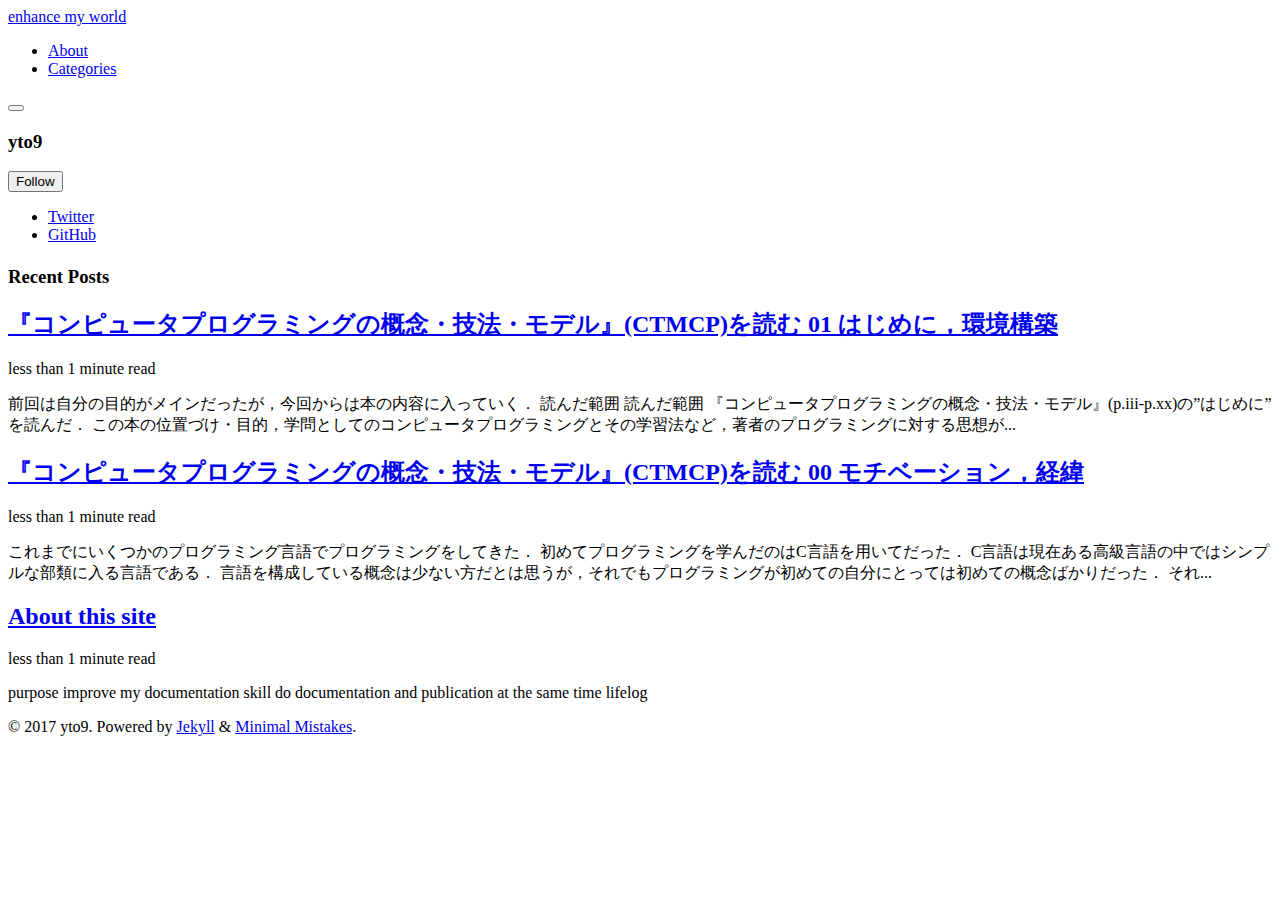
<file: index.html>
<!doctype html>
<!--
  Minimal Mistakes Jekyll Theme 4.4.1 by Michael Rose
  Copyright 2017 Michael Rose - mademistakes.com | @mmistakes
  Free for personal and commercial use under the MIT license
  https://github.com/mmistakes/minimal-mistakes/blob/master/LICENSE.txt
-->
<html lang="en" class="no-js">
  <head>
    <meta charset="utf-8">

<!-- begin SEO -->









<title>enhance my world</title>




<meta name="description" content="write tips help be clear">




<meta name="author" content="yto9">

<meta property="og:locale" content="en">
<meta property="og:site_name" content="enhance my world">
<meta property="og:title" content="enhance my world">


  <link rel="canonical" href="http://ytoku.net/">
  <meta property="og:url" content="http://ytoku.net/">





  <meta name="twitter:site" content="@yTo_9">
  <meta name="twitter:title" content="enhance my world">
  <meta name="twitter:description" content="write tips help be clear">
  <meta name="twitter:url" content="http://ytoku.net/">

  
    <meta name="twitter:card" content="summary">
    
  

  
    <meta name="twitter:creator" content="@yto9">
  



  

  












  <script type="application/ld+json">
    {
      "@context" : "http://schema.org",
      "@type" : "Person",
      "name" : "yto9",
      "url" : "http://ytoku.net",
      "sameAs" : null
    }
  </script>






<!-- end SEO -->


<link href="http://ytoku.net/feed.xml" type="application/atom+xml" rel="alternate" title="enhance my world Feed">

<!-- http://t.co/dKP3o1e -->
<meta name="HandheldFriendly" content="True">
<meta name="MobileOptimized" content="320">
<meta name="viewport" content="width=device-width, initial-scale=1.0">

<script>
  document.documentElement.className = document.documentElement.className.replace(/\bno-js\b/g, '') + ' js ';
</script>

<!-- For all browsers -->
<link rel="stylesheet" href="http://ytoku.net/assets/css/main.css">

<!--[if lte IE 9]>
  <style>
    /* old IE unsupported flexbox fixes */
    .greedy-nav .site-title {
      padding-right: 3em;
    }
    .greedy-nav button {
      position: absolute;
      top: 0;
      right: 0;
      height: 100%;
    }
  </style>
<![endif]-->

<meta http-equiv="cleartype" content="on">
    <!-- start custom head snippets -->

<!-- insert favicons. use http://realfavicongenerator.net/ -->

<!-- end custom head snippets -->
  </head>

  <body class="layout--home">

    <!--[if lt IE 9]>
<div class="notice--danger align-center" style="margin: 0;">You are using an <strong>outdated</strong> browser. Please <a href="http://browsehappy.com/">upgrade your browser</a> to improve your experience.</div>
<![endif]-->
    <div class="masthead">
  <div class="masthead__inner-wrap">
    <div class="masthead__menu">
      <nav id="site-nav" class="greedy-nav">
        <a class="site-title" href="http://ytoku.net/">enhance my world</a>
        <ul class="visible-links">
          
            
            <li class="masthead__menu-item"><a href="http://ytoku.net/portfolio/about/">About</a></li>
          
            
            <li class="masthead__menu-item"><a href="http://ytoku.net/categories/">Categories</a></li>
          
        </ul> 
        <button><div class="navicon"></div></button>
        <ul class="hidden-links hidden"></ul>
      </nav>
    </div>
  </div>
</div>


    



<div id="main" role="main">
  
  <div class="sidebar sticky">
  

<div itemscope itemtype="http://schema.org/Person">

  

  <div class="author__content">
    <h3 class="author__name" itemprop="name">yto9</h3>
    
<!--      <p class="author__bio" itemprop="description">
        違和感と向き合っています。
</p> -->
    
  </div>

  <div class="author__urls-wrapper">
    <button class="btn btn--inverse">Follow</button>
    <ul class="author__urls social-icons">
      

      

      

      

      
        <li>
          <a href="https://twitter.com/yTo_9" itemprop="sameAs">
            <i class="fa fa-fw fa-twitter-square" aria-hidden="true"></i> Twitter
          </a>
        </li>
      

      

      

      

      

      

      

      

      
        <li>
          <a href="https://github.com/yto9" itemprop="sameAs">
            <i class="fa fa-fw fa-github" aria-hidden="true"></i> GitHub
          </a>
        </li>
      

      

      

      

      

      

      

      

      

      

      

      

      

      <!--
  <li>
    <a href="http://link-to-whatever-social-network.com/user/" itemprop="sameAs">
      <i class="fa fa-fw" aria-hidden="true"></i> Custom Social Profile Link
    </a>
  </li>
-->
    </ul>
  </div>
</div>

  
  </div>



  <div class="archive">
    
      <h1 class="page__title"></h1>
    
    <h3 class="archive__subtitle">Recent Posts</h3>


  



<div class="list__item">
  <article class="archive__item" itemscope itemtype="http://schema.org/CreativeWork">
    
    <h2 class="archive__item-title" itemprop="headline">
      
        <a href="http://ytoku.net/technology/ctmcp-study-log-01/" rel="permalink">『コンピュータプログラミングの概念・技法・モデル』(CTMCP)を読む 01 はじめに，環境構築
</a>
      
    </h2>
    
      <p class="page__meta"><i class="fa fa-clock-o" aria-hidden="true"></i> 




  less than 1 minute read
</p>
    
    <p class="archive__item-excerpt" itemprop="description">前回は自分の目的がメインだったが，今回からは本の内容に入っていく．

  読んだ範囲

読んだ範囲
『コンピュータプログラミングの概念・技法・モデル』(p.iii-p.xx)の”はじめに”を読んだ．
この本の位置づけ・目的，学問としてのコンピュータプログラミングとその学習法など，著者のプログラミングに対する思想が...</p>
  </article>
</div>

  



<div class="list__item">
  <article class="archive__item" itemscope itemtype="http://schema.org/CreativeWork">
    
    <h2 class="archive__item-title" itemprop="headline">
      
        <a href="http://ytoku.net/technology/ctmcp-study-log-00/" rel="permalink">『コンピュータプログラミングの概念・技法・モデル』(CTMCP)を読む 00 モチベーション，経緯
</a>
      
    </h2>
    
      <p class="page__meta"><i class="fa fa-clock-o" aria-hidden="true"></i> 




  less than 1 minute read
</p>
    
    <p class="archive__item-excerpt" itemprop="description">これまでにいくつかのプログラミング言語でプログラミングをしてきた．
初めてプログラミングを学んだのはC言語を用いてだった．
C言語は現在ある高級言語の中ではシンプルな部類に入る言語である．
言語を構成している概念は少ない方だとは思うが，それでもプログラミングが初めての自分にとっては初めての概念ばかりだった．
それ...</p>
  </article>
</div>

  



<div class="list__item">
  <article class="archive__item" itemscope itemtype="http://schema.org/CreativeWork">
    
    <h2 class="archive__item-title" itemprop="headline">
      
        <a href="http://ytoku.net/portfolio/about/" rel="permalink">About this site
</a>
      
    </h2>
    
      <p class="page__meta"><i class="fa fa-clock-o" aria-hidden="true"></i> 




  less than 1 minute read
</p>
    
    <p class="archive__item-excerpt" itemprop="description">purpose

  improve my documentation skill
  do documentation and publication at the same time
  lifelog


</p>
  </article>
</div>





  </div>
</div>

    <div class="page__footer">
      <footer>
        <!-- start custom footer snippets -->

<!-- end custom footer snippets -->
        <!-- <div class="page__footer-follow">
  <ul class="social-icons">
    
      <li><strong>Follow:</strong></li>
    
    
      <li><a href="https://twitter.com/yTo_9"><i class="fa fa-fw fa-twitter-square" aria-hidden="true"></i> Twitter</a></li>
    
    
    
      <li><a href="http://github.com/yto9"><i class="fa fa-fw fa-github" aria-hidden="true"></i> GitHub</a></li>
    
    
    <li><a href="http://ytoku.net/feed.xml"><i class="fa fa-fw fa-rss-square" aria-hidden="true"></i> Feed</a></li>
  </ul>
</div>
-->
<div class="page__footer-copyright">&copy; 2017 yto9. Powered by <a href="http://jekyllrb.com" rel="nofollow">Jekyll</a> &amp; <a href="https://mademistakes.com/work/minimal-mistakes-jekyll-theme/" rel="nofollow">Minimal Mistakes</a>.</div>

      </footer>
    </div>

    <script src="http://ytoku.net/assets/js/main.min.js"></script>




  <script>
  (function(i,s,o,g,r,a,m){i['GoogleAnalyticsObject']=r;i[r]=i[r]||function(){
  (i[r].q=i[r].q||[]).push(arguments)},i[r].l=1*new Date();a=s.createElement(o),
  m=s.getElementsByTagName(o)[0];a.async=1;a.src=g;m.parentNode.insertBefore(a,m)
  })(window,document,'script','https://www.google-analytics.com/analytics.js','ga');

  ga('create', 'UA-102696265-1', 'auto');
  ga('send', 'pageview');
</script>







  </body>
</html>
</file>
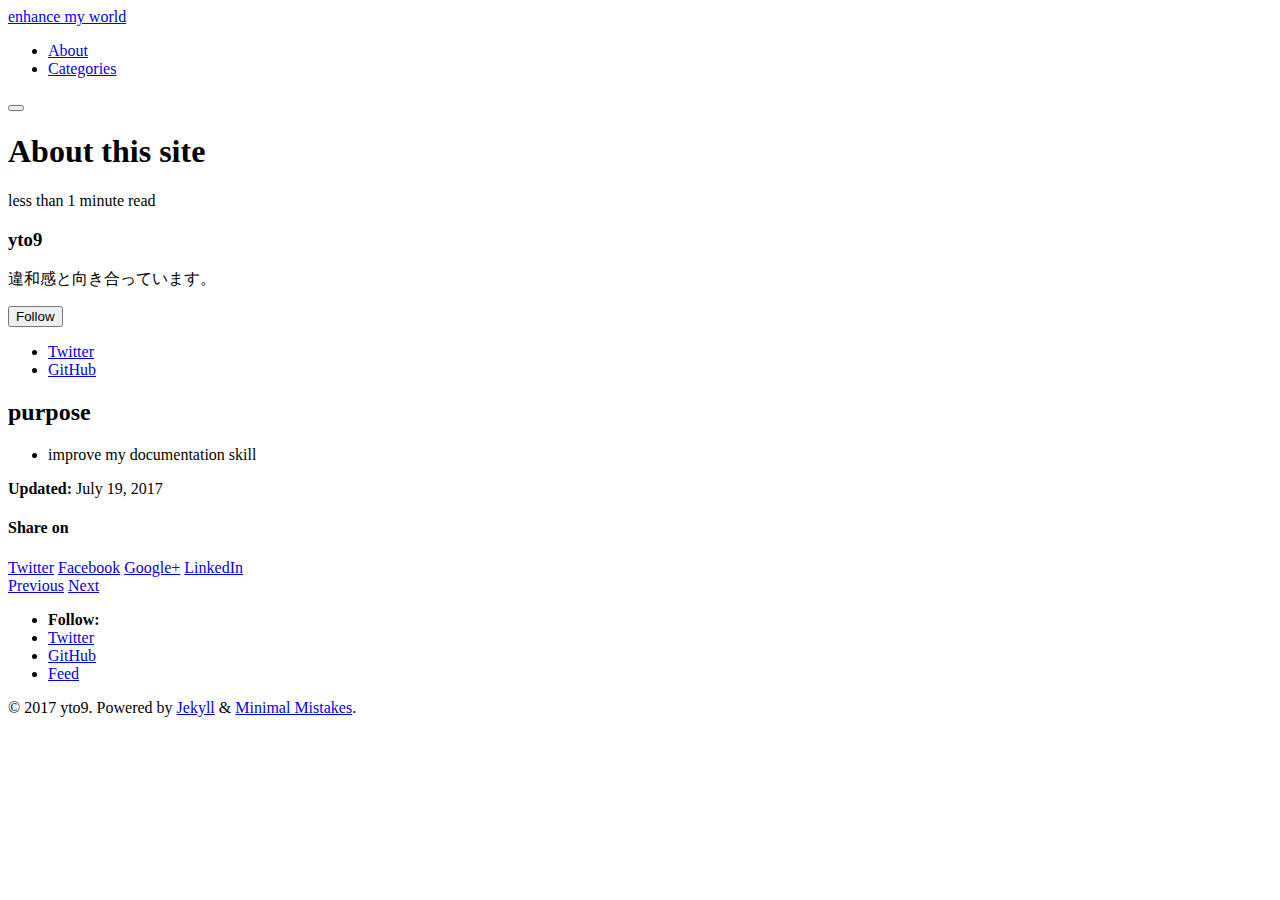
<file: about/index.html>
<!doctype html>
<!--
  Minimal Mistakes Jekyll Theme 4.4.1 by Michael Rose
  Copyright 2017 Michael Rose - mademistakes.com | @mmistakes
  Free for personal and commercial use under the MIT license
  https://github.com/mmistakes/minimal-mistakes/blob/master/LICENSE.txt
-->
<html lang="en" class="no-js">
  <head>
    <meta charset="utf-8">

<!-- begin SEO -->









<title>About this site - enhance my world</title>




<meta name="description" content="purpose  improve my documentation skill">




<meta name="author" content="yto9">

<meta property="og:locale" content="en">
<meta property="og:site_name" content="enhance my world">
<meta property="og:title" content="About this site">


  <link rel="canonical" href="http://ytoku.net/about/">
  <meta property="og:url" content="http://ytoku.net/about/">



  <meta property="og:description" content="purpose  improve my documentation skill">



  <meta name="twitter:site" content="@yTo_9">
  <meta name="twitter:title" content="About this site">
  <meta name="twitter:description" content="purpose  improve my documentation skill">
  <meta name="twitter:url" content="http://ytoku.net/about/">

  
    <meta name="twitter:card" content="summary">
    
  

  
    <meta name="twitter:creator" content="@yto9">
  



  

  





  <meta property="og:type" content="article">
  <meta property="article:published_time" content="2017-07-19T00:00:00+00:00">








  <script type="application/ld+json">
    {
      "@context" : "http://schema.org",
      "@type" : "Person",
      "name" : "yto9",
      "url" : "http://ytoku.net",
      "sameAs" : null
    }
  </script>






<!-- end SEO -->


<link href="http://ytoku.net/feed.xml" type="application/atom+xml" rel="alternate" title="enhance my world Feed">

<!-- http://t.co/dKP3o1e -->
<meta name="HandheldFriendly" content="True">
<meta name="MobileOptimized" content="320">
<meta name="viewport" content="width=device-width, initial-scale=1.0">

<script>
  document.documentElement.className = document.documentElement.className.replace(/\bno-js\b/g, '') + ' js ';
</script>

<!-- For all browsers -->
<link rel="stylesheet" href="http://ytoku.net/assets/css/main.css">

<!--[if lte IE 9]>
  <style>
    /* old IE unsupported flexbox fixes */
    .greedy-nav .site-title {
      padding-right: 3em;
    }
    .greedy-nav button {
      position: absolute;
      top: 0;
      right: 0;
      height: 100%;
    }
  </style>
<![endif]-->

<meta http-equiv="cleartype" content="on">
    <!-- start custom head snippets -->

<!-- insert favicons. use http://realfavicongenerator.net/ -->

<!-- end custom head snippets -->
  </head>

  <body class="layout--single">

    <!--[if lt IE 9]>
<div class="notice--danger align-center" style="margin: 0;">You are using an <strong>outdated</strong> browser. Please <a href="http://browsehappy.com/">upgrade your browser</a> to improve your experience.</div>
<![endif]-->
    <div class="masthead">
  <div class="masthead__inner-wrap">
    <div class="masthead__menu">
      <nav id="site-nav" class="greedy-nav">
        <a class="site-title" href="http://ytoku.net/">enhance my world</a>
        <ul class="visible-links">
          
            
            <li class="masthead__menu-item"><a href="http://ytoku.net/portfolio/about/">About</a></li>
          
            
            <li class="masthead__menu-item"><a href="http://ytoku.net/categories/">Categories</a></li>
          
        </ul> 
        <button><div class="navicon"></div></button>
        <ul class="hidden-links hidden"></ul>
      </nav>
    </div>
  </div>
</div>


    



<div id="main" role="main">

  <article class="page" itemscope itemtype="http://schema.org/CreativeWork">
    <meta itemprop="headline" content="About this site">
    <meta itemprop="description" content="purpose  improve my documentation skill">
    <meta itemprop="datePublished" content="July 19, 2017">
    

    <div class="page__inner-wrap">
      
        <header>
          <h1 class="page__title" itemprop="headline">About this site
</h1>
          
            <p class="page__meta"><i class="fa fa-clock-o" aria-hidden="true"></i> 




  less than 1 minute read
</p>
          
  
  <div class="sidebar__right sticky">
  

<div itemscope itemtype="http://schema.org/Person">

  

  <div class="author__content">
    <h3 class="author__name" itemprop="name">yto9</h3>
    
      <p class="author__bio" itemprop="description">
        違和感と向き合っています。
      </p>
    
  </div>

  <div class="author__urls-wrapper">
    <button class="btn btn--inverse">Follow</button>
    <ul class="author__urls social-icons">
      

      

      

      

      
        <li>
          <a href="https://twitter.com/yTo_9" itemprop="sameAs">
            <i class="fa fa-fw fa-twitter-square" aria-hidden="true"></i> Twitter
          </a>
        </li>
      

      

      

      

      

      

      

      

      
        <li>
          <a href="https://github.com/yto9" itemprop="sameAs">
            <i class="fa fa-fw fa-github" aria-hidden="true"></i> GitHub
          </a>
        </li>
      

      

      

      

      

      

      

      

      

      

      

      

      

      <!--
  <li>
    <a href="http://link-to-whatever-social-network.com/user/" itemprop="sameAs">
      <i class="fa fa-fw" aria-hidden="true"></i> Custom Social Profile Link
    </a>
  </li>
-->
    </ul>
  </div>
</div>

  
  </div>


        </header>
      

      <section class="page__content" itemprop="text">
        <h2 id="purpose">purpose</h2>
<ul>
  <li>improve my documentation skill</li>
</ul>


        
      </section>

      <footer class="page__meta">
        
        


        
          <p class="page__date"><strong><i class="fa fa-fw fa-calendar" aria-hidden="true"></i> Updated:</strong> <time datetime="2017-07-19T00:00:00+00:00">July 19, 2017</time></p>
        
      </footer>

      <section class="page__share">
  
    <h4 class="page__share-title">Share on</h4>
  

  <a href="https://twitter.com/intent/tweet?via=yTo_9&text=About this site http://ytoku.net/about/" class="btn btn--twitter" title="Share on Twitter"><i class="fa fa-fw fa-twitter" aria-hidden="true"></i><span> Twitter</span></a>

  <a href="https://www.facebook.com/sharer/sharer.php?u=http://ytoku.net/about/" class="btn btn--facebook" title="Share on Facebook"><i class="fa fa-fw fa-facebook" aria-hidden="true"></i><span> Facebook</span></a>

  <a href="https://plus.google.com/share?url=http://ytoku.net/about/" class="btn btn--google-plus" title="Share on Google Plus"><i class="fa fa-fw fa-google-plus" aria-hidden="true"></i><span> Google+</span></a>

  <a href="https://www.linkedin.com/shareArticle?mini=true&url=http://ytoku.net/about/" class="btn btn--linkedin" title="Share on LinkedIn"><i class="fa fa-fw fa-linkedin" aria-hidden="true"></i><span> LinkedIn</span></a>
</section>


      
  <nav class="pagination">
    
      <a href="http://ytoku.net/influencer-marketing/" class="pagination--pager" title="Influencer Marketing
">Previous</a>
    
    
      <a href="#" class="pagination--pager disabled">Next</a>
    
  </nav>

    </div>

    
  </article>

  
  
</div>


    <div class="page__footer">
      <footer>
        <!-- start custom footer snippets -->

<!-- end custom footer snippets -->
        <div class="page__footer-follow">
  <ul class="social-icons">
    
      <li><strong>Follow:</strong></li>
    
    
      <li><a href="https://twitter.com/yTo_9"><i class="fa fa-fw fa-twitter-square" aria-hidden="true"></i> Twitter</a></li>
    
    
    
      <li><a href="http://github.com/yto9"><i class="fa fa-fw fa-github" aria-hidden="true"></i> GitHub</a></li>
    
    
    <li><a href="http://ytoku.net/feed.xml"><i class="fa fa-fw fa-rss-square" aria-hidden="true"></i> Feed</a></li>
  </ul>
</div>

<div class="page__footer-copyright">&copy; 2017 yto9. Powered by <a href="http://jekyllrb.com" rel="nofollow">Jekyll</a> &amp; <a href="https://mademistakes.com/work/minimal-mistakes-jekyll-theme/" rel="nofollow">Minimal Mistakes</a>.</div>
      </footer>
    </div>

    <script src="http://ytoku.net/assets/js/main.min.js"></script>




  <script>
  (function(i,s,o,g,r,a,m){i['GoogleAnalyticsObject']=r;i[r]=i[r]||function(){
  (i[r].q=i[r].q||[]).push(arguments)},i[r].l=1*new Date();a=s.createElement(o),
  m=s.getElementsByTagName(o)[0];a.async=1;a.src=g;m.parentNode.insertBefore(a,m)
  })(window,document,'script','https://www.google-analytics.com/analytics.js','ga');

  ga('create', 'UA-102696265-1', 'auto');
  ga('send', 'pageview');
</script>







  </body>
</html>
</file>
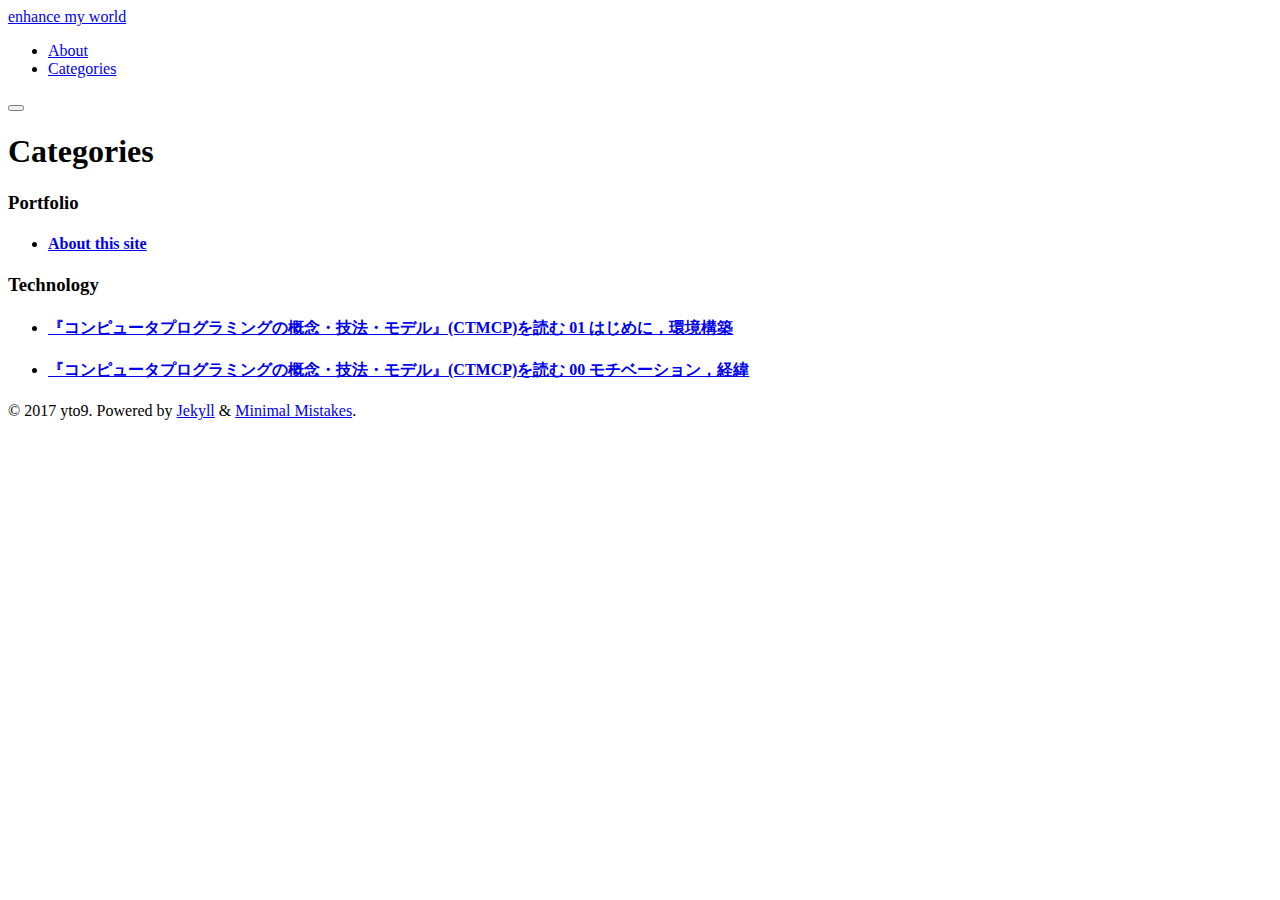
<file: categories/index.html>
<!doctype html>
<!--
  Minimal Mistakes Jekyll Theme 4.4.1 by Michael Rose
  Copyright 2017 Michael Rose - mademistakes.com | @mmistakes
  Free for personal and commercial use under the MIT license
  https://github.com/mmistakes/minimal-mistakes/blob/master/LICENSE.txt
-->
<html lang="en" class="no-js">
  <head>
    <meta charset="utf-8">

<!-- begin SEO -->









<title>Categories - enhance my world</title>




<meta name="description" content="write tips help be clear">




<meta name="author" content="yto9">

<meta property="og:locale" content="en">
<meta property="og:site_name" content="enhance my world">
<meta property="og:title" content="Categories">


  <link rel="canonical" href="http://ytoku.net/categories/">
  <meta property="og:url" content="http://ytoku.net/categories/">





  <meta name="twitter:site" content="@yTo_9">
  <meta name="twitter:title" content="Categories">
  <meta name="twitter:description" content="write tips help be clear">
  <meta name="twitter:url" content="http://ytoku.net/categories/">

  
    <meta name="twitter:card" content="summary">
    
  

  
    <meta name="twitter:creator" content="@yto9">
  



  

  












  <script type="application/ld+json">
    {
      "@context" : "http://schema.org",
      "@type" : "Person",
      "name" : "yto9",
      "url" : "http://ytoku.net",
      "sameAs" : null
    }
  </script>






<!-- end SEO -->


<link href="http://ytoku.net/feed.xml" type="application/atom+xml" rel="alternate" title="enhance my world Feed">

<!-- http://t.co/dKP3o1e -->
<meta name="HandheldFriendly" content="True">
<meta name="MobileOptimized" content="320">
<meta name="viewport" content="width=device-width, initial-scale=1.0">

<script>
  document.documentElement.className = document.documentElement.className.replace(/\bno-js\b/g, '') + ' js ';
</script>

<!-- For all browsers -->
<link rel="stylesheet" href="http://ytoku.net/assets/css/main.css">

<!--[if lte IE 9]>
  <style>
    /* old IE unsupported flexbox fixes */
    .greedy-nav .site-title {
      padding-right: 3em;
    }
    .greedy-nav button {
      position: absolute;
      top: 0;
      right: 0;
      height: 100%;
    }
  </style>
<![endif]-->

<meta http-equiv="cleartype" content="on">
    <!-- start custom head snippets -->

<!-- insert favicons. use http://realfavicongenerator.net/ -->

<!-- end custom head snippets -->
  </head>

  <body class="layout--archive">

    <!--[if lt IE 9]>
<div class="notice--danger align-center" style="margin: 0;">You are using an <strong>outdated</strong> browser. Please <a href="http://browsehappy.com/">upgrade your browser</a> to improve your experience.</div>
<![endif]-->
    <div class="masthead">
  <div class="masthead__inner-wrap">
    <div class="masthead__menu">
      <nav id="site-nav" class="greedy-nav">
        <a class="site-title" href="http://ytoku.net/">enhance my world</a>
        <ul class="visible-links">
          
            
            <li class="masthead__menu-item"><a href="http://ytoku.net/portfolio/about/">About</a></li>
          
            
            <li class="masthead__menu-item"><a href="http://ytoku.net/categories/">Categories</a></li>
          
        </ul> 
        <button><div class="navicon"></div></button>
        <ul class="hidden-links hidden"></ul>
      </nav>
    </div>
  </div>
</div>


    



<div id="main" role="main">
  


  <div class="archive">
    
      <h1 class="page__title">Categories</h1>
    
    <div id="archives">

  <div class="archive-group">
    
    <div id="#Portfolio"></div>
    <p></p>
    
    <h3 class="category-head">Portfolio</h3>
    <a name="Portfolio"></a>
    <ul>
    
      <li>
         <article class="archive-item">
         <h4><a href="/portfolio/about/">About this site</a></h4>
        </article>
    
      </li>
    </ul>
  </div>

  <div class="archive-group">
    
    <div id="#Technology"></div>
    <p></p>
    
    <h3 class="category-head">Technology</h3>
    <a name="Technology"></a>
    <ul>
    
      <li>
         <article class="archive-item">
         <h4><a href="/technology/ctmcp-study-log-01/">『コンピュータプログラミングの概念・技法・モデル』(CTMCP)を読む 01 はじめに，環境構築</a></h4>
        </article>
    
      <li>
         <article class="archive-item">
         <h4><a href="/technology/ctmcp-study-log-00/">『コンピュータプログラミングの概念・技法・モデル』(CTMCP)を読む 00 モチベーション，経緯</a></h4>
        </article>
    
      </li>
    </ul>
  </div>

</div>

  </div>
</div>

    <div class="page__footer">
      <footer>
        <!-- start custom footer snippets -->

<!-- end custom footer snippets -->
        <!-- <div class="page__footer-follow">
  <ul class="social-icons">
    
      <li><strong>Follow:</strong></li>
    
    
      <li><a href="https://twitter.com/yTo_9"><i class="fa fa-fw fa-twitter-square" aria-hidden="true"></i> Twitter</a></li>
    
    
    
      <li><a href="http://github.com/yto9"><i class="fa fa-fw fa-github" aria-hidden="true"></i> GitHub</a></li>
    
    
    <li><a href="http://ytoku.net/feed.xml"><i class="fa fa-fw fa-rss-square" aria-hidden="true"></i> Feed</a></li>
  </ul>
</div>
-->
<div class="page__footer-copyright">&copy; 2017 yto9. Powered by <a href="http://jekyllrb.com" rel="nofollow">Jekyll</a> &amp; <a href="https://mademistakes.com/work/minimal-mistakes-jekyll-theme/" rel="nofollow">Minimal Mistakes</a>.</div>

      </footer>
    </div>

    <script src="http://ytoku.net/assets/js/main.min.js"></script>




  <script>
  (function(i,s,o,g,r,a,m){i['GoogleAnalyticsObject']=r;i[r]=i[r]||function(){
  (i[r].q=i[r].q||[]).push(arguments)},i[r].l=1*new Date();a=s.createElement(o),
  m=s.getElementsByTagName(o)[0];a.async=1;a.src=g;m.parentNode.insertBefore(a,m)
  })(window,document,'script','https://www.google-analytics.com/analytics.js','ga');

  ga('create', 'UA-102696265-1', 'auto');
  ga('send', 'pageview');
</script>







  </body>
</html>
</file>
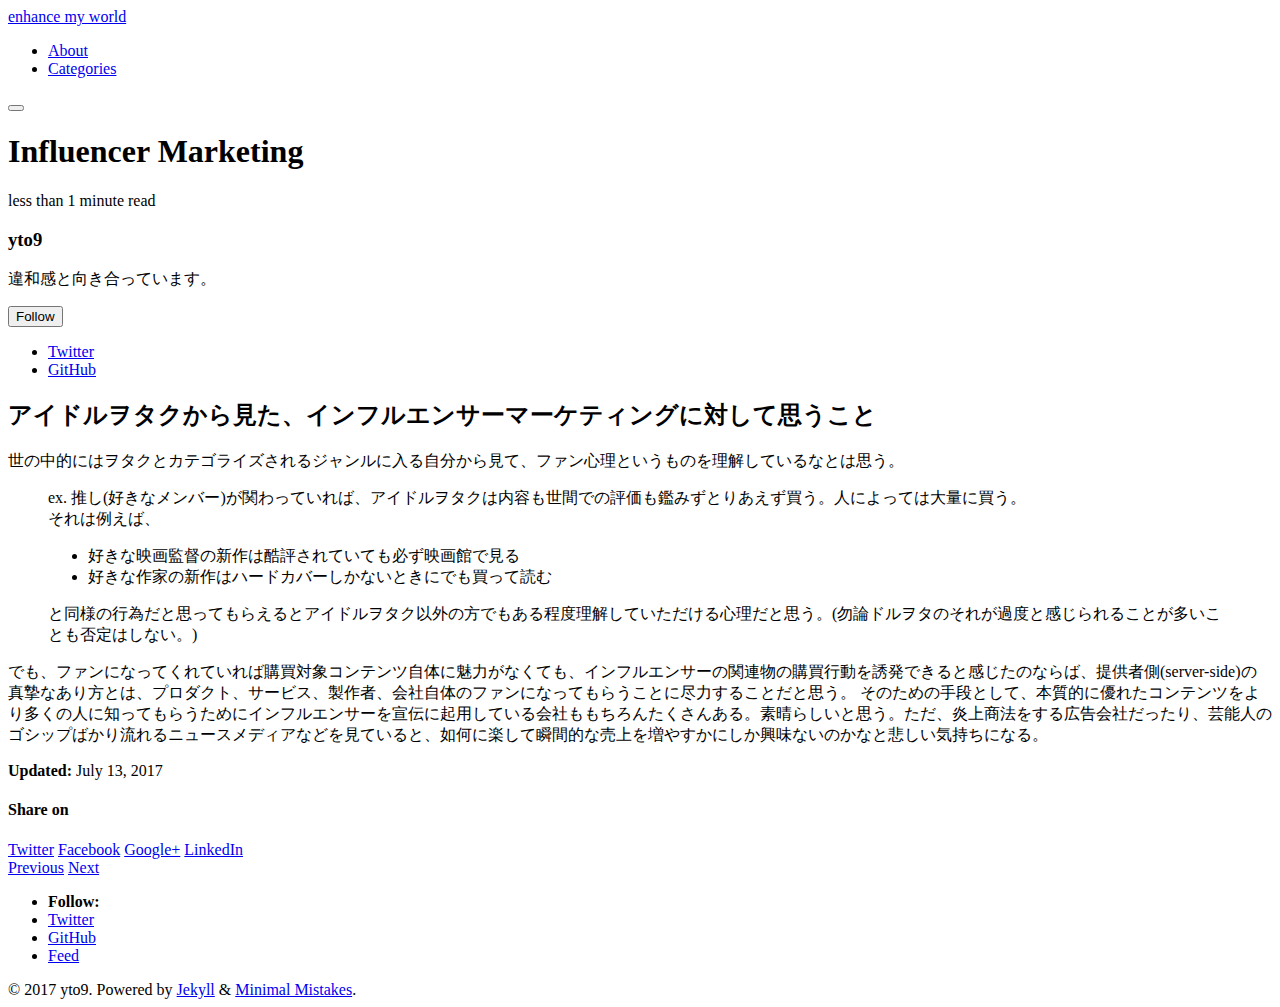
<file: influencer-marketing/index.html>
<!doctype html>
<!--
  Minimal Mistakes Jekyll Theme 4.4.1 by Michael Rose
  Copyright 2017 Michael Rose - mademistakes.com | @mmistakes
  Free for personal and commercial use under the MIT license
  https://github.com/mmistakes/minimal-mistakes/blob/master/LICENSE.txt
-->
<html lang="en" class="no-js">
  <head>
    <meta charset="utf-8">

<!-- begin SEO -->









<title>Influencer Marketing - enhance my world</title>




<meta name="description" content="アイドルヲタクから見た、インフルエンサーマーケティングに対して思うこと">




<meta name="author" content="yto9">

<meta property="og:locale" content="en">
<meta property="og:site_name" content="enhance my world">
<meta property="og:title" content="Influencer Marketing">


  <link rel="canonical" href="http://ytoku.net/influencer-marketing/">
  <meta property="og:url" content="http://ytoku.net/influencer-marketing/">



  <meta property="og:description" content="アイドルヲタクから見た、インフルエンサーマーケティングに対して思うこと">



  <meta name="twitter:site" content="@yTo_9">
  <meta name="twitter:title" content="Influencer Marketing">
  <meta name="twitter:description" content="アイドルヲタクから見た、インフルエンサーマーケティングに対して思うこと">
  <meta name="twitter:url" content="http://ytoku.net/influencer-marketing/">

  
    <meta name="twitter:card" content="summary">
    
  

  
    <meta name="twitter:creator" content="@yto9">
  



  

  





  <meta property="og:type" content="article">
  <meta property="article:published_time" content="2017-07-13T00:00:00+00:00">








  <script type="application/ld+json">
    {
      "@context" : "http://schema.org",
      "@type" : "Person",
      "name" : "yto9",
      "url" : "http://ytoku.net",
      "sameAs" : null
    }
  </script>






<!-- end SEO -->


<link href="http://ytoku.net/feed.xml" type="application/atom+xml" rel="alternate" title="enhance my world Feed">

<!-- http://t.co/dKP3o1e -->
<meta name="HandheldFriendly" content="True">
<meta name="MobileOptimized" content="320">
<meta name="viewport" content="width=device-width, initial-scale=1.0">

<script>
  document.documentElement.className = document.documentElement.className.replace(/\bno-js\b/g, '') + ' js ';
</script>

<!-- For all browsers -->
<link rel="stylesheet" href="http://ytoku.net/assets/css/main.css">

<!--[if lte IE 9]>
  <style>
    /* old IE unsupported flexbox fixes */
    .greedy-nav .site-title {
      padding-right: 3em;
    }
    .greedy-nav button {
      position: absolute;
      top: 0;
      right: 0;
      height: 100%;
    }
  </style>
<![endif]-->

<meta http-equiv="cleartype" content="on">
    <!-- start custom head snippets -->

<!-- insert favicons. use http://realfavicongenerator.net/ -->

<!-- end custom head snippets -->
  </head>

  <body class="layout--single">

    <!--[if lt IE 9]>
<div class="notice--danger align-center" style="margin: 0;">You are using an <strong>outdated</strong> browser. Please <a href="http://browsehappy.com/">upgrade your browser</a> to improve your experience.</div>
<![endif]-->
    <div class="masthead">
  <div class="masthead__inner-wrap">
    <div class="masthead__menu">
      <nav id="site-nav" class="greedy-nav">
        <a class="site-title" href="http://ytoku.net/">enhance my world</a>
        <ul class="visible-links">
          
            
            <li class="masthead__menu-item"><a href="http://ytoku.net/portfolio/about/">About</a></li>
          
            
            <li class="masthead__menu-item"><a href="http://ytoku.net/categories/">Categories</a></li>
          
        </ul> 
        <button><div class="navicon"></div></button>
        <ul class="hidden-links hidden"></ul>
      </nav>
    </div>
  </div>
</div>


    



<div id="main" role="main">

  <article class="page" itemscope itemtype="http://schema.org/CreativeWork">
    <meta itemprop="headline" content="Influencer Marketing">
    <meta itemprop="description" content="アイドルヲタクから見た、インフルエンサーマーケティングに対して思うこと">
    <meta itemprop="datePublished" content="July 13, 2017">
    

    <div class="page__inner-wrap">
      
        <header>
          <h1 class="page__title" itemprop="headline">Influencer Marketing
</h1>
          
            <p class="page__meta"><i class="fa fa-clock-o" aria-hidden="true"></i> 




  less than 1 minute read
</p>
          
  
  <div class="sidebar__right sticky">
  

<div itemscope itemtype="http://schema.org/Person">

  

  <div class="author__content">
    <h3 class="author__name" itemprop="name">yto9</h3>
    
      <p class="author__bio" itemprop="description">
        違和感と向き合っています。
      </p>
    
  </div>

  <div class="author__urls-wrapper">
    <button class="btn btn--inverse">Follow</button>
    <ul class="author__urls social-icons">
      

      

      

      

      
        <li>
          <a href="https://twitter.com/yTo_9" itemprop="sameAs">
            <i class="fa fa-fw fa-twitter-square" aria-hidden="true"></i> Twitter
          </a>
        </li>
      

      

      

      

      

      

      

      

      
        <li>
          <a href="https://github.com/yto9" itemprop="sameAs">
            <i class="fa fa-fw fa-github" aria-hidden="true"></i> GitHub
          </a>
        </li>
      

      

      

      

      

      

      

      

      

      

      

      

      

      <!--
  <li>
    <a href="http://link-to-whatever-social-network.com/user/" itemprop="sameAs">
      <i class="fa fa-fw" aria-hidden="true"></i> Custom Social Profile Link
    </a>
  </li>
-->
    </ul>
  </div>
</div>

  
  </div>


        </header>
      

      <section class="page__content" itemprop="text">
        <h2 id="アイドルヲタクから見たインフルエンサーマーケティングに対して思うこと">アイドルヲタクから見た、インフルエンサーマーケティングに対して思うこと</h2>

<p>世の中的にはヲタクとカテゴライズされるジャンルに入る自分から見て、ファン心理というものを理解しているなとは思う。</p>

<blockquote>
  <p>ex.
推し(好きなメンバー)が関わっていれば、アイドルヲタクは内容も世間での評価も鑑みずとりあえず買う。人によっては大量に買う。<br />
それは例えば、</p>
  <ul>
    <li>好きな映画監督の新作は酷評されていても必ず映画館で見る</li>
    <li>好きな作家の新作はハードカバーしかないときにでも買って読む</li>
  </ul>

  <p>と同様の行為だと思ってもらえるとアイドルヲタク以外の方でもある程度理解していただける心理だと思う。(勿論ドルヲタのそれが過度と感じられることが多いことも否定はしない。)</p>
</blockquote>

<p>でも、ファンになってくれていれば購買対象コンテンツ自体に魅力がなくても、インフルエンサーの関連物の購買行動を誘発できると感じたのならば、提供者側(server-side)の真摯なあり方とは、プロダクト、サービス、製作者、会社自体のファンになってもらうことに尽力することだと思う。
そのための手段として、本質的に優れたコンテンツをより多くの人に知ってもらうためにインフルエンサーを宣伝に起用している会社ももちろんたくさんある。素晴らしいと思う。ただ、炎上商法をする広告会社だったり、芸能人のゴシップばかり流れるニュースメディアなどを見ていると、如何に楽して瞬間的な売上を増やすかにしか興味ないのかなと悲しい気持ちになる。</p>

        
      </section>

      <footer class="page__meta">
        
        


        
          <p class="page__date"><strong><i class="fa fa-fw fa-calendar" aria-hidden="true"></i> Updated:</strong> <time datetime="2017-07-13T00:00:00+00:00">July 13, 2017</time></p>
        
      </footer>

      <section class="page__share">
  
    <h4 class="page__share-title">Share on</h4>
  

  <a href="https://twitter.com/intent/tweet?via=yTo_9&text=Influencer Marketing http://ytoku.net/influencer-marketing/" class="btn btn--twitter" title="Share on Twitter"><i class="fa fa-fw fa-twitter" aria-hidden="true"></i><span> Twitter</span></a>

  <a href="https://www.facebook.com/sharer/sharer.php?u=http://ytoku.net/influencer-marketing/" class="btn btn--facebook" title="Share on Facebook"><i class="fa fa-fw fa-facebook" aria-hidden="true"></i><span> Facebook</span></a>

  <a href="https://plus.google.com/share?url=http://ytoku.net/influencer-marketing/" class="btn btn--google-plus" title="Share on Google Plus"><i class="fa fa-fw fa-google-plus" aria-hidden="true"></i><span> Google+</span></a>

  <a href="https://www.linkedin.com/shareArticle?mini=true&url=http://ytoku.net/influencer-marketing/" class="btn btn--linkedin" title="Share on LinkedIn"><i class="fa fa-fw fa-linkedin" aria-hidden="true"></i><span> LinkedIn</span></a>
</section>


      
  <nav class="pagination">
    
      <a href="#" class="pagination--pager disabled">Previous</a>
    
    
      <a href="http://ytoku.net/about/" class="pagination--pager" title="About this site
">Next</a>
    
  </nav>

    </div>

    
  </article>

  
  
</div>


    <div class="page__footer">
      <footer>
        <!-- start custom footer snippets -->

<!-- end custom footer snippets -->
        <div class="page__footer-follow">
  <ul class="social-icons">
    
      <li><strong>Follow:</strong></li>
    
    
      <li><a href="https://twitter.com/yTo_9"><i class="fa fa-fw fa-twitter-square" aria-hidden="true"></i> Twitter</a></li>
    
    
    
      <li><a href="http://github.com/yto9"><i class="fa fa-fw fa-github" aria-hidden="true"></i> GitHub</a></li>
    
    
    <li><a href="http://ytoku.net/feed.xml"><i class="fa fa-fw fa-rss-square" aria-hidden="true"></i> Feed</a></li>
  </ul>
</div>

<div class="page__footer-copyright">&copy; 2017 yto9. Powered by <a href="http://jekyllrb.com" rel="nofollow">Jekyll</a> &amp; <a href="https://mademistakes.com/work/minimal-mistakes-jekyll-theme/" rel="nofollow">Minimal Mistakes</a>.</div>
      </footer>
    </div>

    <script src="http://ytoku.net/assets/js/main.min.js"></script>




  <script>
  (function(i,s,o,g,r,a,m){i['GoogleAnalyticsObject']=r;i[r]=i[r]||function(){
  (i[r].q=i[r].q||[]).push(arguments)},i[r].l=1*new Date();a=s.createElement(o),
  m=s.getElementsByTagName(o)[0];a.async=1;a.src=g;m.parentNode.insertBefore(a,m)
  })(window,document,'script','https://www.google-analytics.com/analytics.js','ga');

  ga('create', 'UA-102696265-1', 'auto');
  ga('send', 'pageview');
</script>







  </body>
</html>
</file>
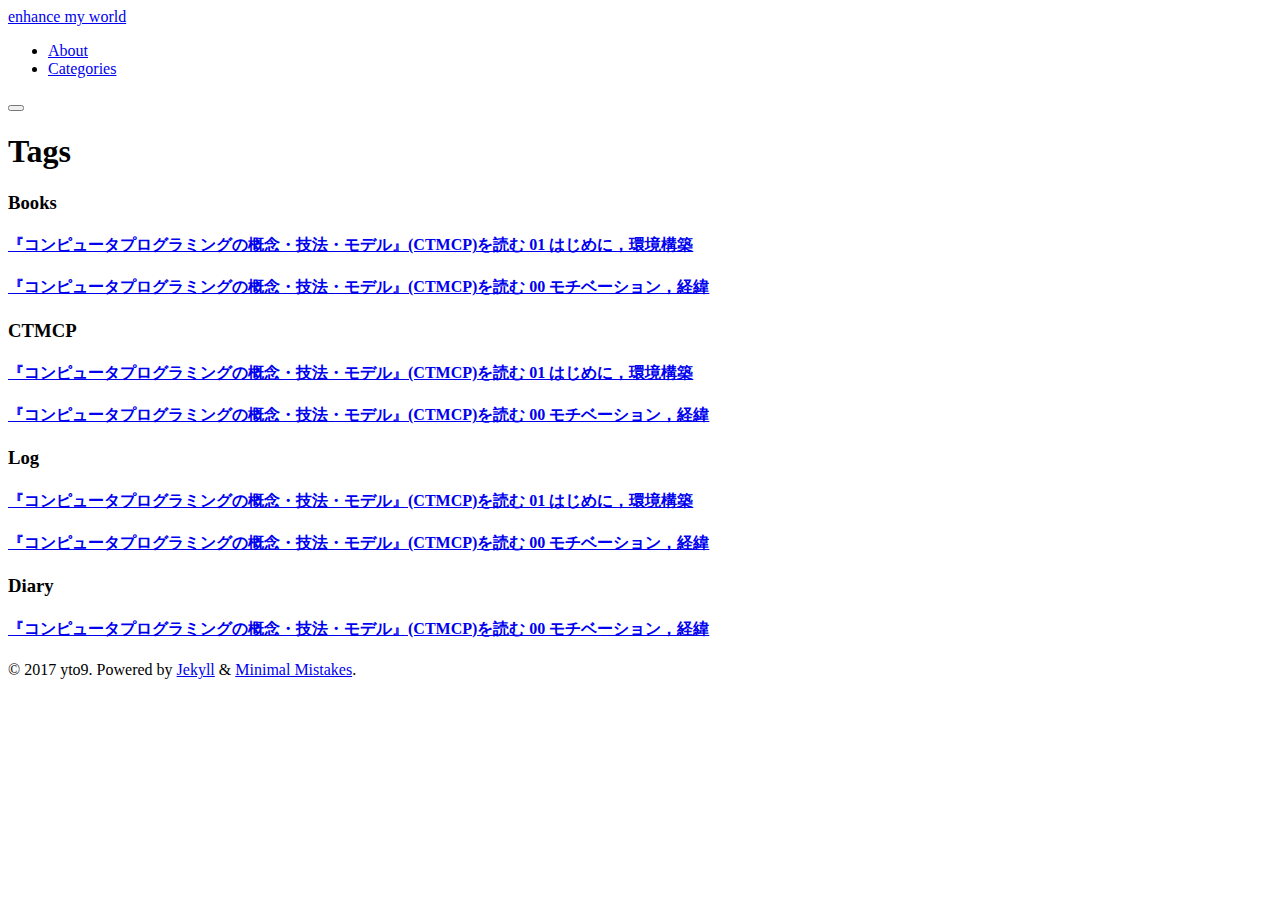
<file: tags/index.html>
<!doctype html>
<!--
  Minimal Mistakes Jekyll Theme 4.4.1 by Michael Rose
  Copyright 2017 Michael Rose - mademistakes.com | @mmistakes
  Free for personal and commercial use under the MIT license
  https://github.com/mmistakes/minimal-mistakes/blob/master/LICENSE.txt
-->
<html lang="en" class="no-js">
  <head>
    <meta charset="utf-8">

<!-- begin SEO -->









<title>Tags - enhance my world</title>




<meta name="description" content="write tips help be clear">




<meta name="author" content="yto9">

<meta property="og:locale" content="en">
<meta property="og:site_name" content="enhance my world">
<meta property="og:title" content="Tags">


  <link rel="canonical" href="http://ytoku.net/tags/">
  <meta property="og:url" content="http://ytoku.net/tags/">





  <meta name="twitter:site" content="@yTo_9">
  <meta name="twitter:title" content="Tags">
  <meta name="twitter:description" content="write tips help be clear">
  <meta name="twitter:url" content="http://ytoku.net/tags/">

  
    <meta name="twitter:card" content="summary">
    
  

  
    <meta name="twitter:creator" content="@yto9">
  



  

  












  <script type="application/ld+json">
    {
      "@context" : "http://schema.org",
      "@type" : "Person",
      "name" : "yto9",
      "url" : "http://ytoku.net",
      "sameAs" : null
    }
  </script>






<!-- end SEO -->


<link href="http://ytoku.net/feed.xml" type="application/atom+xml" rel="alternate" title="enhance my world Feed">

<!-- http://t.co/dKP3o1e -->
<meta name="HandheldFriendly" content="True">
<meta name="MobileOptimized" content="320">
<meta name="viewport" content="width=device-width, initial-scale=1.0">

<script>
  document.documentElement.className = document.documentElement.className.replace(/\bno-js\b/g, '') + ' js ';
</script>

<!-- For all browsers -->
<link rel="stylesheet" href="http://ytoku.net/assets/css/main.css">

<!--[if lte IE 9]>
  <style>
    /* old IE unsupported flexbox fixes */
    .greedy-nav .site-title {
      padding-right: 3em;
    }
    .greedy-nav button {
      position: absolute;
      top: 0;
      right: 0;
      height: 100%;
    }
  </style>
<![endif]-->

<meta http-equiv="cleartype" content="on">
    <!-- start custom head snippets -->

<!-- insert favicons. use http://realfavicongenerator.net/ -->

<!-- end custom head snippets -->
  </head>

  <body class="layout--archive">

    <!--[if lt IE 9]>
<div class="notice--danger align-center" style="margin: 0;">You are using an <strong>outdated</strong> browser. Please <a href="http://browsehappy.com/">upgrade your browser</a> to improve your experience.</div>
<![endif]-->
    <div class="masthead">
  <div class="masthead__inner-wrap">
    <div class="masthead__menu">
      <nav id="site-nav" class="greedy-nav">
        <a class="site-title" href="http://ytoku.net/">enhance my world</a>
        <ul class="visible-links">
          
            
            <li class="masthead__menu-item"><a href="http://ytoku.net/portfolio/about/">About</a></li>
          
            
            <li class="masthead__menu-item"><a href="http://ytoku.net/categories/">Categories</a></li>
          
        </ul> 
        <button><div class="navicon"></div></button>
        <ul class="hidden-links hidden"></ul>
      </nav>
    </div>
  </div>
</div>


    



<div id="main" role="main">
  


  <div class="archive">
    
      <h1 class="page__title">Tags</h1>
    
    <div id="archives">

  <div class="archive-group">
    
    <div id="#Books"></div>
    <p></p>
    
    <h3 class="tag-head">Books</h3>
    <a name="Books"></a>
    
    <article class="archive-item">
      <h4><a href="/technology/ctmcp-study-log-01/">『コンピュータプログラミングの概念・技法・モデル』(CTMCP)を読む 01 はじめに，環境構築</a></h4>
    </article>
    
    <article class="archive-item">
      <h4><a href="/technology/ctmcp-study-log-00/">『コンピュータプログラミングの概念・技法・モデル』(CTMCP)を読む 00 モチベーション，経緯</a></h4>
    </article>
    
  </div>

  <div class="archive-group">
    
    <div id="#CTMCP"></div>
    <p></p>
    
    <h3 class="tag-head">CTMCP</h3>
    <a name="CTMCP"></a>
    
    <article class="archive-item">
      <h4><a href="/technology/ctmcp-study-log-01/">『コンピュータプログラミングの概念・技法・モデル』(CTMCP)を読む 01 はじめに，環境構築</a></h4>
    </article>
    
    <article class="archive-item">
      <h4><a href="/technology/ctmcp-study-log-00/">『コンピュータプログラミングの概念・技法・モデル』(CTMCP)を読む 00 モチベーション，経緯</a></h4>
    </article>
    
  </div>

  <div class="archive-group">
    
    <div id="#Log"></div>
    <p></p>
    
    <h3 class="tag-head">Log</h3>
    <a name="Log"></a>
    
    <article class="archive-item">
      <h4><a href="/technology/ctmcp-study-log-01/">『コンピュータプログラミングの概念・技法・モデル』(CTMCP)を読む 01 はじめに，環境構築</a></h4>
    </article>
    
    <article class="archive-item">
      <h4><a href="/technology/ctmcp-study-log-00/">『コンピュータプログラミングの概念・技法・モデル』(CTMCP)を読む 00 モチベーション，経緯</a></h4>
    </article>
    
  </div>

  <div class="archive-group">
    
    <div id="#Diary"></div>
    <p></p>
    
    <h3 class="tag-head">Diary</h3>
    <a name="Diary"></a>
    
    <article class="archive-item">
      <h4><a href="/technology/ctmcp-study-log-00/">『コンピュータプログラミングの概念・技法・モデル』(CTMCP)を読む 00 モチベーション，経緯</a></h4>
    </article>
    
  </div>

</div>

  </div>
</div>

    <div class="page__footer">
      <footer>
        <!-- start custom footer snippets -->

<!-- end custom footer snippets -->
        <!-- <div class="page__footer-follow">
  <ul class="social-icons">
    
      <li><strong>Follow:</strong></li>
    
    
      <li><a href="https://twitter.com/yTo_9"><i class="fa fa-fw fa-twitter-square" aria-hidden="true"></i> Twitter</a></li>
    
    
    
      <li><a href="http://github.com/yto9"><i class="fa fa-fw fa-github" aria-hidden="true"></i> GitHub</a></li>
    
    
    <li><a href="http://ytoku.net/feed.xml"><i class="fa fa-fw fa-rss-square" aria-hidden="true"></i> Feed</a></li>
  </ul>
</div>
-->
<div class="page__footer-copyright">&copy; 2017 yto9. Powered by <a href="http://jekyllrb.com" rel="nofollow">Jekyll</a> &amp; <a href="https://mademistakes.com/work/minimal-mistakes-jekyll-theme/" rel="nofollow">Minimal Mistakes</a>.</div>

      </footer>
    </div>

    <script src="http://ytoku.net/assets/js/main.min.js"></script>




  <script>
  (function(i,s,o,g,r,a,m){i['GoogleAnalyticsObject']=r;i[r]=i[r]||function(){
  (i[r].q=i[r].q||[]).push(arguments)},i[r].l=1*new Date();a=s.createElement(o),
  m=s.getElementsByTagName(o)[0];a.async=1;a.src=g;m.parentNode.insertBefore(a,m)
  })(window,document,'script','https://www.google-analytics.com/analytics.js','ga');

  ga('create', 'UA-102696265-1', 'auto');
  ga('send', 'pageview');
</script>







  </body>
</html>
</file>
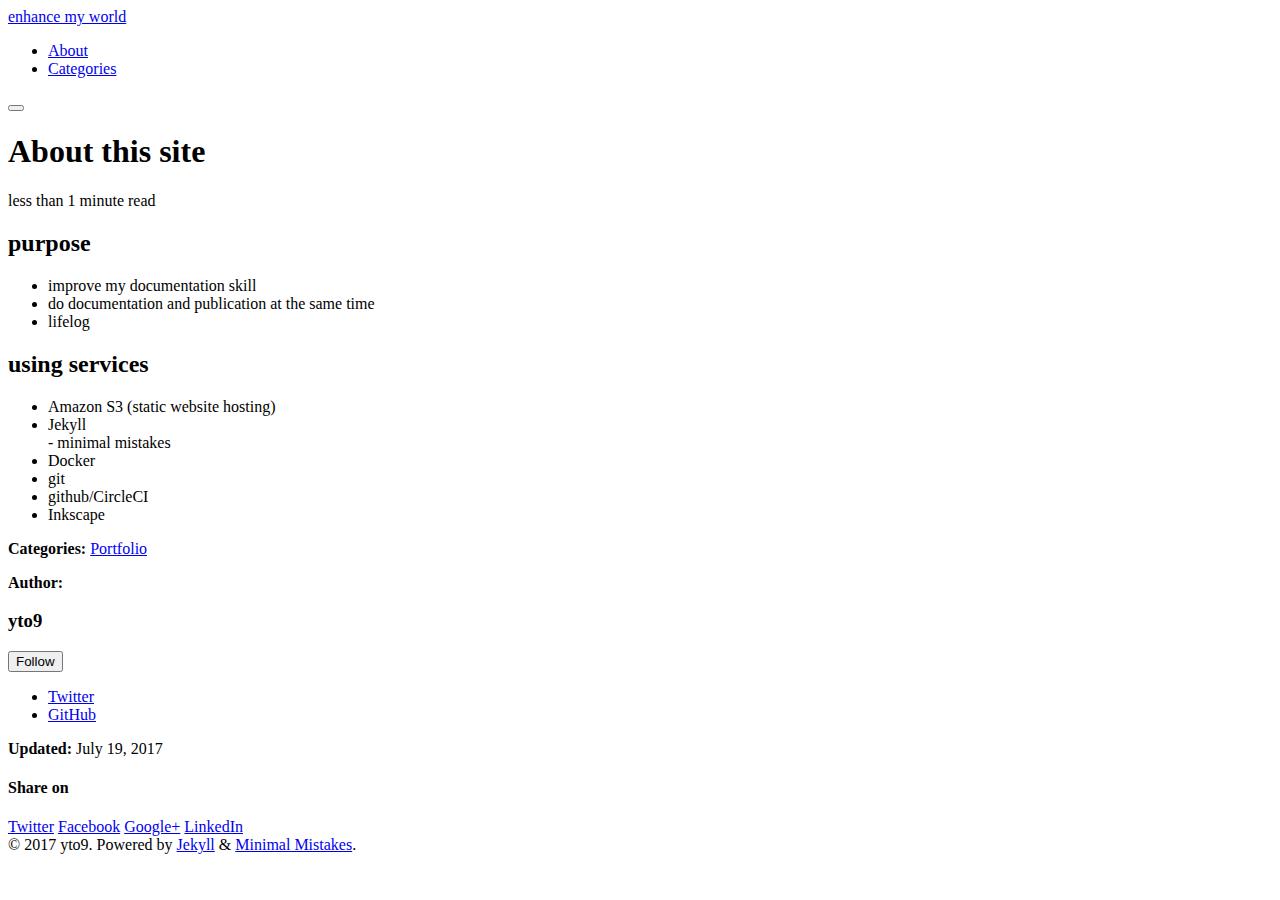
<file: portfolio/about/index.html>
<!doctype html>
<!--
  Minimal Mistakes Jekyll Theme 4.4.1 by Michael Rose
  Copyright 2017 Michael Rose - mademistakes.com | @mmistakes
  Free for personal and commercial use under the MIT license
  https://github.com/mmistakes/minimal-mistakes/blob/master/LICENSE.txt
-->
<html lang="en" class="no-js">
  <head>
    <meta charset="utf-8">

<!-- begin SEO -->









<title>About this site - enhance my world</title>




<meta name="description" content="purpose  improve my documentation skill  do documentation and publication at the same time  lifelog">




<meta name="author" content="yto9">

<meta property="og:locale" content="en">
<meta property="og:site_name" content="enhance my world">
<meta property="og:title" content="About this site">


  <link rel="canonical" href="http://ytoku.net/portfolio/about/">
  <meta property="og:url" content="http://ytoku.net/portfolio/about/">



  <meta property="og:description" content="purpose  improve my documentation skill  do documentation and publication at the same time  lifelog">



  <meta name="twitter:site" content="@yTo_9">
  <meta name="twitter:title" content="About this site">
  <meta name="twitter:description" content="purpose  improve my documentation skill  do documentation and publication at the same time  lifelog">
  <meta name="twitter:url" content="http://ytoku.net/portfolio/about/">

  
    <meta name="twitter:card" content="summary">
    
  

  
    <meta name="twitter:creator" content="@yto9">
  



  

  





  <meta property="og:type" content="article">
  <meta property="article:published_time" content="2017-07-19T00:00:00+00:00">








  <script type="application/ld+json">
    {
      "@context" : "http://schema.org",
      "@type" : "Person",
      "name" : "yto9",
      "url" : "http://ytoku.net",
      "sameAs" : null
    }
  </script>






<!-- end SEO -->


<link href="http://ytoku.net/feed.xml" type="application/atom+xml" rel="alternate" title="enhance my world Feed">

<!-- http://t.co/dKP3o1e -->
<meta name="HandheldFriendly" content="True">
<meta name="MobileOptimized" content="320">
<meta name="viewport" content="width=device-width, initial-scale=1.0">

<script>
  document.documentElement.className = document.documentElement.className.replace(/\bno-js\b/g, '') + ' js ';
</script>

<!-- For all browsers -->
<link rel="stylesheet" href="http://ytoku.net/assets/css/main.css">

<!--[if lte IE 9]>
  <style>
    /* old IE unsupported flexbox fixes */
    .greedy-nav .site-title {
      padding-right: 3em;
    }
    .greedy-nav button {
      position: absolute;
      top: 0;
      right: 0;
      height: 100%;
    }
  </style>
<![endif]-->

<meta http-equiv="cleartype" content="on">
    <!-- start custom head snippets -->

<!-- insert favicons. use http://realfavicongenerator.net/ -->

<!-- end custom head snippets -->
  </head>

  <body class="layout--single">

    <!--[if lt IE 9]>
<div class="notice--danger align-center" style="margin: 0;">You are using an <strong>outdated</strong> browser. Please <a href="http://browsehappy.com/">upgrade your browser</a> to improve your experience.</div>
<![endif]-->
    <div class="masthead">
  <div class="masthead__inner-wrap">
    <div class="masthead__menu">
      <nav id="site-nav" class="greedy-nav">
        <a class="site-title" href="http://ytoku.net/">enhance my world</a>
        <ul class="visible-links">
          
            
            <li class="masthead__menu-item"><a href="http://ytoku.net/portfolio/about/">About</a></li>
          
            
            <li class="masthead__menu-item"><a href="http://ytoku.net/categories/">Categories</a></li>
          
        </ul> 
        <button><div class="navicon"></div></button>
        <ul class="hidden-links hidden"></ul>
      </nav>
    </div>
  </div>
</div>


    


<div id="main" role="main">

  <article class="page" itemscope itemtype="http://schema.org/CreativeWork">
    <meta itemprop="headline" content="About this site">
    <meta itemprop="description" content="purpose  improve my documentation skill  do documentation and publication at the same time  lifelog">
    <meta itemprop="datePublished" content="July 19, 2017">
    

    <div class="page__inner-wrap">
      
        <header>
          <h1 class="page__title" itemprop="headline">About this site
</h1>
          
            <p class="page__meta"><i class="fa fa-clock-o" aria-hidden="true"></i> 




  less than 1 minute read
</p>
          
        </header>
      

      <section class="page__content" itemprop="text">
        <h2 id="purpose">purpose</h2>
<ul>
  <li>improve my documentation skill</li>
  <li>do documentation and publication at the same time</li>
  <li>lifelog</li>
</ul>

<h2 id="using-services">using services</h2>
<ul>
  <li>Amazon S3 (static website hosting)</li>
  <li>Jekyll<br />
      - minimal mistakes</li>
  <li>Docker</li>
  <li>git</li>
  <li>github/CircleCI</li>
  <li>Inkscape</li>
</ul>

        
      </section>

      <footer class="page__meta">
        
        


  


  
  
  

  <p class="page__taxonomy">
    <strong><i class="fa fa-fw fa-folder-open" aria-hidden="true"></i> Categories: </strong>
    <span itemprop="keywords">
    
      
      
      <a href="http://ytoku.net/categories/#portfolio" class="page__taxonomy-item" rel="tag">Portfolio</a>
    
    </span>
  </p>


        
        <p class="page__author"><strong><i class="fa fa-fw fa-address-card" aria-hidden="true"></i> Author: </strong>
        

<div itemscope itemtype="http://schema.org/Person">

  

  <div class="author__content">
    <h3 class="author__name" itemprop="name">yto9</h3>
    
<!--      <p class="author__bio" itemprop="description">
        違和感と向き合っています。
</p> -->
    
  </div>

  <div class="author__urls-wrapper">
    <button class="btn btn--inverse">Follow</button>
    <ul class="author__urls social-icons">
      

      

      

      

      
        <li>
          <a href="https://twitter.com/yTo_9" itemprop="sameAs">
            <i class="fa fa-fw fa-twitter-square" aria-hidden="true"></i> Twitter
          </a>
        </li>
      

      

      

      

      

      

      

      

      
        <li>
          <a href="https://github.com/yto9" itemprop="sameAs">
            <i class="fa fa-fw fa-github" aria-hidden="true"></i> GitHub
          </a>
        </li>
      

      

      

      

      

      

      

      

      

      

      

      

      

      <!--
  <li>
    <a href="http://link-to-whatever-social-network.com/user/" itemprop="sameAs">
      <i class="fa fa-fw" aria-hidden="true"></i> Custom Social Profile Link
    </a>
  </li>
-->
    </ul>
  </div>
</div>

        </p>
        
          <p class="page__date"><strong><i class="fa fa-fw fa-calendar" aria-hidden="true"></i> Updated:</strong> <time datetime="2017-07-19T00:00:00+00:00">July 19, 2017</time></p>
        
      </footer>

      <section class="page__share">
  
    <h4 class="page__share-title">Share on</h4>
  

  <a href="https://twitter.com/intent/tweet?via=yTo_9&text=About this site http://ytoku.net/portfolio/about/" class="btn btn--twitter" title="Share on Twitter"><i class="fa fa-fw fa-twitter" aria-hidden="true"></i><span> Twitter</span></a>

  <a href="https://www.facebook.com/sharer/sharer.php?u=http://ytoku.net/portfolio/about/" class="btn btn--facebook" title="Share on Facebook"><i class="fa fa-fw fa-facebook" aria-hidden="true"></i><span> Facebook</span></a>

  <a href="https://plus.google.com/share?url=http://ytoku.net/portfolio/about/" class="btn btn--google-plus" title="Share on Google Plus"><i class="fa fa-fw fa-google-plus" aria-hidden="true"></i><span> Google+</span></a>

  <a href="https://www.linkedin.com/shareArticle?mini=true&url=http://ytoku.net/portfolio/about/" class="btn btn--linkedin" title="Share on LinkedIn"><i class="fa fa-fw fa-linkedin" aria-hidden="true"></i><span> LinkedIn</span></a>
</section>


    </div>

    
  </article>

  
  
</div>


    <div class="page__footer">
      <footer>
        <!-- start custom footer snippets -->

<!-- end custom footer snippets -->
        <!-- <div class="page__footer-follow">
  <ul class="social-icons">
    
      <li><strong>Follow:</strong></li>
    
    
      <li><a href="https://twitter.com/yTo_9"><i class="fa fa-fw fa-twitter-square" aria-hidden="true"></i> Twitter</a></li>
    
    
    
      <li><a href="http://github.com/yto9"><i class="fa fa-fw fa-github" aria-hidden="true"></i> GitHub</a></li>
    
    
    <li><a href="http://ytoku.net/feed.xml"><i class="fa fa-fw fa-rss-square" aria-hidden="true"></i> Feed</a></li>
  </ul>
</div>
-->
<div class="page__footer-copyright">&copy; 2017 yto9. Powered by <a href="http://jekyllrb.com" rel="nofollow">Jekyll</a> &amp; <a href="https://mademistakes.com/work/minimal-mistakes-jekyll-theme/" rel="nofollow">Minimal Mistakes</a>.</div>

      </footer>
    </div>

    <script src="http://ytoku.net/assets/js/main.min.js"></script>




  <script>
  (function(i,s,o,g,r,a,m){i['GoogleAnalyticsObject']=r;i[r]=i[r]||function(){
  (i[r].q=i[r].q||[]).push(arguments)},i[r].l=1*new Date();a=s.createElement(o),
  m=s.getElementsByTagName(o)[0];a.async=1;a.src=g;m.parentNode.insertBefore(a,m)
  })(window,document,'script','https://www.google-analytics.com/analytics.js','ga');

  ga('create', 'UA-102696265-1', 'auto');
  ga('send', 'pageview');
</script>







  </body>
</html>
</file>
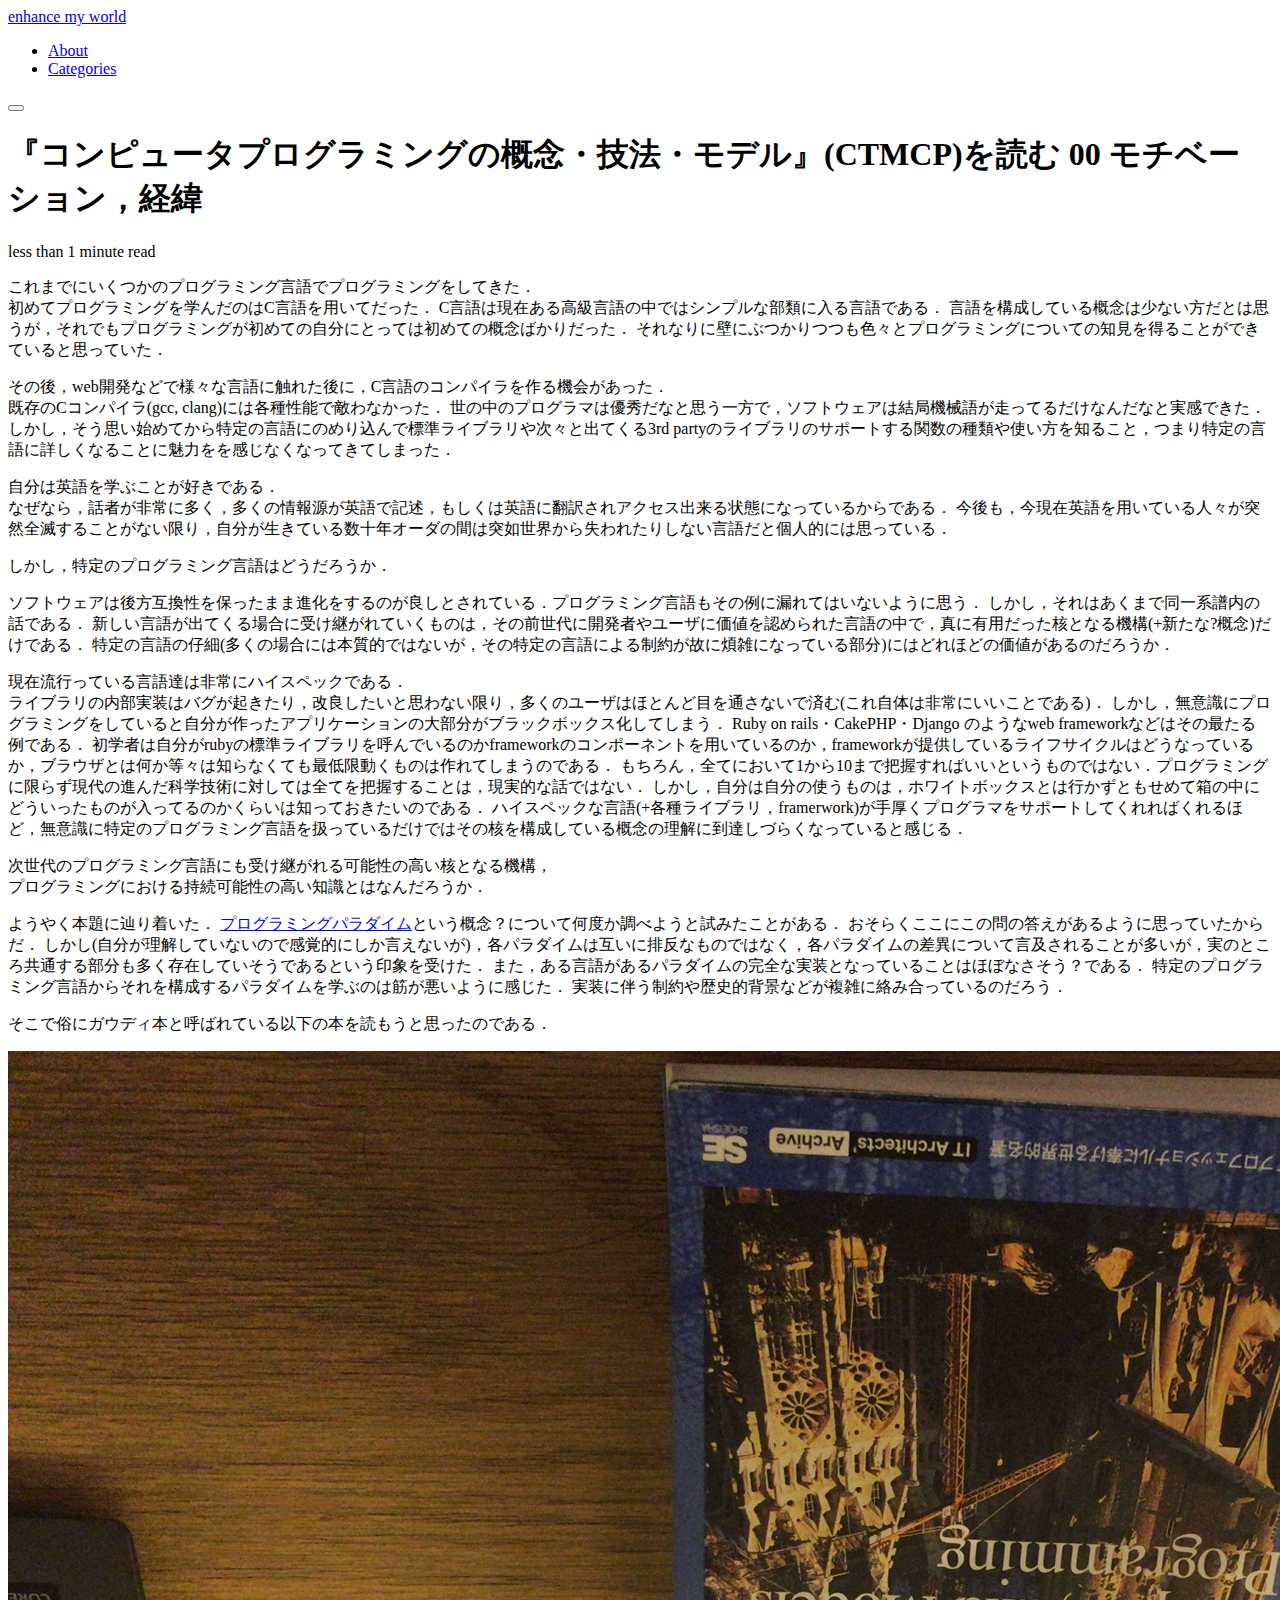
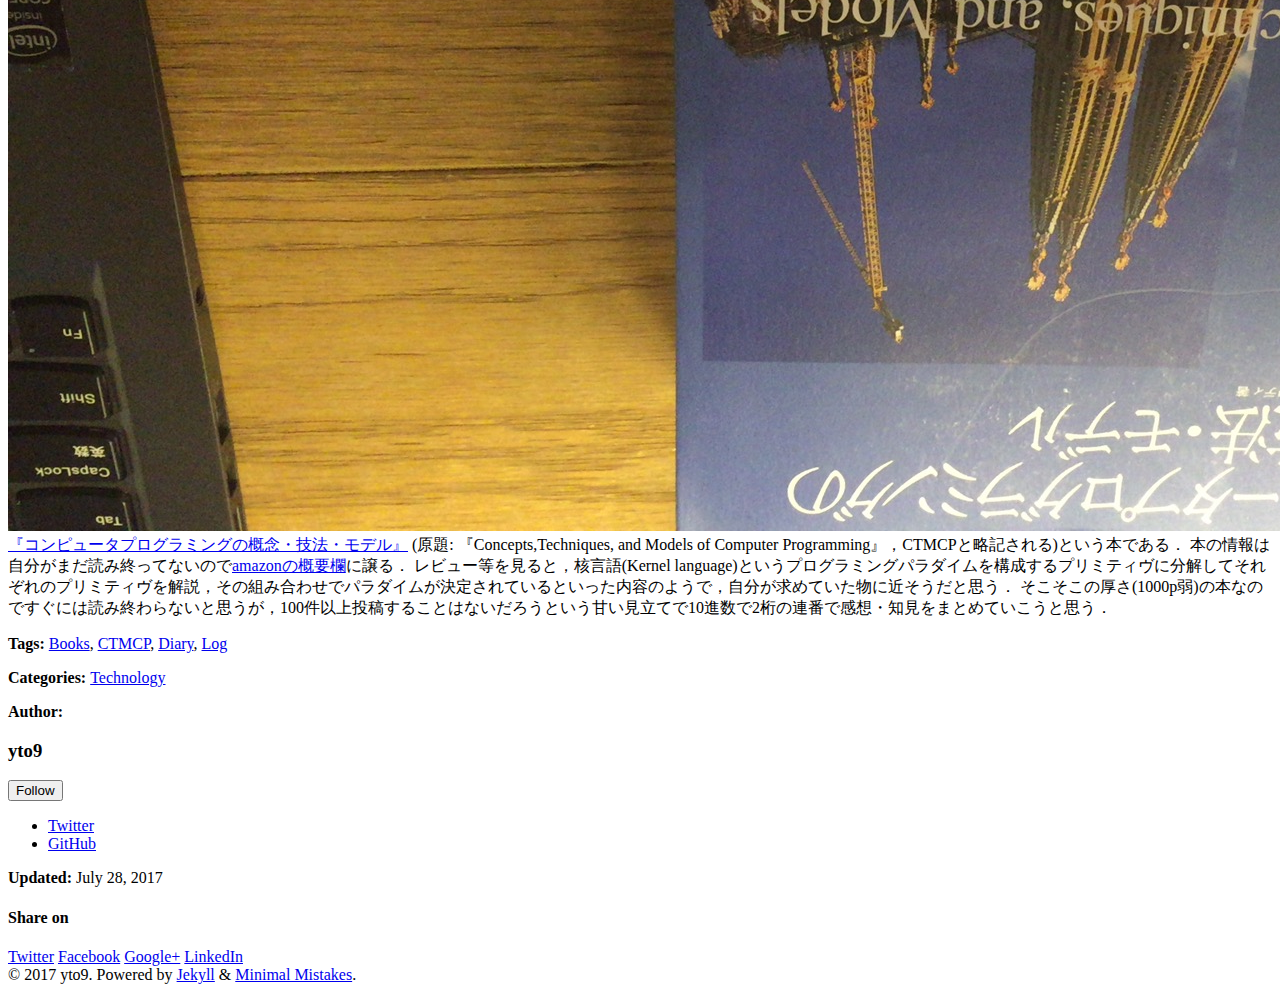
<file: technology/ctmcp-study-log-00/index.html>
<!doctype html>
<!--
  Minimal Mistakes Jekyll Theme 4.4.1 by Michael Rose
  Copyright 2017 Michael Rose - mademistakes.com | @mmistakes
  Free for personal and commercial use under the MIT license
  https://github.com/mmistakes/minimal-mistakes/blob/master/LICENSE.txt
-->
<html lang="en" class="no-js">
  <head>
    <meta charset="utf-8">

<!-- begin SEO -->









<title>『コンピュータプログラミングの概念・技法・モデル』(CTMCP)を読む 00 モチベーション，経緯 - enhance my world</title>




<meta name="description" content="これまでにいくつかのプログラミング言語でプログラミングをしてきた．初めてプログラミングを学んだのはC言語を用いてだった．C言語は現在ある高級言語の中ではシンプルな部類に入る言語である．言語を構成している概念は少ない方だとは思うが，それでもプログラミングが初めての自分にとっては初めての概念ばかりだった．それなりに壁にぶつかりつつも色々とプログラミングについての知見を得ることができていると思っていた．">




<meta name="author" content="yto9">

<meta property="og:locale" content="en">
<meta property="og:site_name" content="enhance my world">
<meta property="og:title" content="『コンピュータプログラミングの概念・技法・モデル』(CTMCP)を読む 00 モチベーション，経緯">


  <link rel="canonical" href="http://ytoku.net/technology/ctmcp-study-log-00/">
  <meta property="og:url" content="http://ytoku.net/technology/ctmcp-study-log-00/">



  <meta property="og:description" content="これまでにいくつかのプログラミング言語でプログラミングをしてきた．初めてプログラミングを学んだのはC言語を用いてだった．C言語は現在ある高級言語の中ではシンプルな部類に入る言語である．言語を構成している概念は少ない方だとは思うが，それでもプログラミングが初めての自分にとっては初めての概念ばかりだった．それなりに壁にぶつかりつつも色々とプログラミングについての知見を得ることができていると思っていた．">



  <meta name="twitter:site" content="@yTo_9">
  <meta name="twitter:title" content="『コンピュータプログラミングの概念・技法・モデル』(CTMCP)を読む 00 モチベーション，経緯">
  <meta name="twitter:description" content="これまでにいくつかのプログラミング言語でプログラミングをしてきた．初めてプログラミングを学んだのはC言語を用いてだった．C言語は現在ある高級言語の中ではシンプルな部類に入る言語である．言語を構成している概念は少ない方だとは思うが，それでもプログラミングが初めての自分にとっては初めての概念ばかりだった．それなりに壁にぶつかりつつも色々とプログラミングについての知見を得ることができていると思っていた．">
  <meta name="twitter:url" content="http://ytoku.net/technology/ctmcp-study-log-00/">

  
    <meta name="twitter:card" content="summary">
    
  

  
    <meta name="twitter:creator" content="@yto9">
  



  

  





  <meta property="og:type" content="article">
  <meta property="article:published_time" content="2017-07-28T00:00:00+00:00">








  <script type="application/ld+json">
    {
      "@context" : "http://schema.org",
      "@type" : "Person",
      "name" : "yto9",
      "url" : "http://ytoku.net",
      "sameAs" : null
    }
  </script>






<!-- end SEO -->


<link href="http://ytoku.net/feed.xml" type="application/atom+xml" rel="alternate" title="enhance my world Feed">

<!-- http://t.co/dKP3o1e -->
<meta name="HandheldFriendly" content="True">
<meta name="MobileOptimized" content="320">
<meta name="viewport" content="width=device-width, initial-scale=1.0">

<script>
  document.documentElement.className = document.documentElement.className.replace(/\bno-js\b/g, '') + ' js ';
</script>

<!-- For all browsers -->
<link rel="stylesheet" href="http://ytoku.net/assets/css/main.css">

<!--[if lte IE 9]>
  <style>
    /* old IE unsupported flexbox fixes */
    .greedy-nav .site-title {
      padding-right: 3em;
    }
    .greedy-nav button {
      position: absolute;
      top: 0;
      right: 0;
      height: 100%;
    }
  </style>
<![endif]-->

<meta http-equiv="cleartype" content="on">
    <!-- start custom head snippets -->

<!-- insert favicons. use http://realfavicongenerator.net/ -->

<!-- end custom head snippets -->
  </head>

  <body class="layout--single">

    <!--[if lt IE 9]>
<div class="notice--danger align-center" style="margin: 0;">You are using an <strong>outdated</strong> browser. Please <a href="http://browsehappy.com/">upgrade your browser</a> to improve your experience.</div>
<![endif]-->
    <div class="masthead">
  <div class="masthead__inner-wrap">
    <div class="masthead__menu">
      <nav id="site-nav" class="greedy-nav">
        <a class="site-title" href="http://ytoku.net/">enhance my world</a>
        <ul class="visible-links">
          
            
            <li class="masthead__menu-item"><a href="http://ytoku.net/portfolio/about/">About</a></li>
          
            
            <li class="masthead__menu-item"><a href="http://ytoku.net/categories/">Categories</a></li>
          
        </ul> 
        <button><div class="navicon"></div></button>
        <ul class="hidden-links hidden"></ul>
      </nav>
    </div>
  </div>
</div>


    


<div id="main" role="main">

  <article class="page" itemscope itemtype="http://schema.org/CreativeWork">
    <meta itemprop="headline" content="『コンピュータプログラミングの概念・技法・モデル』(CTMCP)を読む 00 モチベーション，経緯">
    <meta itemprop="description" content="これまでにいくつかのプログラミング言語でプログラミングをしてきた．初めてプログラミングを学んだのはC言語を用いてだった．C言語は現在ある高級言語の中ではシンプルな部類に入る言語である．言語を構成している概念は少ない方だとは思うが，それでもプログラミングが初めての自分にとっては初めての概念ばかりだった．それなりに壁にぶつかりつつも色々とプログラミングについての知見を得ることができていると思っていた．">
    <meta itemprop="datePublished" content="July 28, 2017">
    

    <div class="page__inner-wrap">
      
        <header>
          <h1 class="page__title" itemprop="headline">『コンピュータプログラミングの概念・技法・モデル』(CTMCP)を読む 00 モチベーション，経緯
</h1>
          
            <p class="page__meta"><i class="fa fa-clock-o" aria-hidden="true"></i> 




  less than 1 minute read
</p>
          
        </header>
      

      <section class="page__content" itemprop="text">
        <p>これまでにいくつかのプログラミング言語でプログラミングをしてきた．<br />
初めてプログラミングを学んだのはC言語を用いてだった．
C言語は現在ある高級言語の中ではシンプルな部類に入る言語である．
言語を構成している概念は少ない方だとは思うが，それでもプログラミングが初めての自分にとっては初めての概念ばかりだった．
それなりに壁にぶつかりつつも色々とプログラミングについての知見を得ることができていると思っていた．</p>

<p>その後，web開発などで様々な言語に触れた後に，C言語のコンパイラを作る機会があった．<br />
既存のCコンパイラ(gcc, clang)には各種性能で敵わなかった．
世の中のプログラマは優秀だなと思う一方で，ソフトウェアは結局機械語が走ってるだけなんだなと実感できた．
しかし，そう思い始めてから特定の言語にのめり込んで標準ライブラリや次々と出てくる3rd partyのライブラリのサポートする関数の種類や使い方を知ること，つまり特定の言語に詳しくなることに魅力をを感じなくなってきてしまった．</p>

<p>自分は英語を学ぶことが好きである．<br />
なぜなら，話者が非常に多く，多くの情報源が英語で記述，もしくは英語に翻訳されアクセス出来る状態になっているからである．
今後も，今現在英語を用いている人々が突然全滅することがない限り，自分が生きている数十年オーダの間は突如世界から失われたりしない言語だと個人的には思っている．</p>

<p>しかし，特定のプログラミング言語はどうだろうか．</p>

<p>ソフトウェアは後方互換性を保ったまま進化をするのが良しとされている．プログラミング言語もその例に漏れてはいないように思う．
しかし，それはあくまで同一系譜内の話である．
新しい言語が出てくる場合に受け継がれていくものは，その前世代に開発者やユーザに価値を認められた言語の中で，真に有用だった核となる機構(+新たな?概念)だけである．
特定の言語の仔細(多くの場合には本質的ではないが，その特定の言語による制約が故に煩雑になっている部分)にはどれほどの価値があるのだろうか．</p>

<p>現在流行っている言語達は非常にハイスペックである．<br />
ライブラリの内部実装はバグが起きたり，改良したいと思わない限り，多くのユーザはほとんど目を通さないで済む(これ自体は非常にいいことである)．
しかし，無意識にプログラミングをしていると自分が作ったアプリケーションの大部分がブラックボックス化してしまう．
Ruby on rails・CakePHP・Django のようなweb frameworkなどはその最たる例である．
初学者は自分がrubyの標準ライブラリを呼んでいるのかframeworkのコンポーネントを用いているのか，frameworkが提供しているライフサイクルはどうなっているか，ブラウザとは何か等々は知らなくても最低限動くものは作れてしまうのである．
もちろん，全てにおいて1から10まで把握すればいいというものではない．プログラミングに限らず現代の進んだ科学技術に対しては全てを把握することは，現実的な話ではない．
しかし，自分は自分の使うものは，ホワイトボックスとは行かずともせめて箱の中にどういったものが入ってるのかくらいは知っておきたいのである．
ハイスペックな言語(+各種ライブラリ，framerwork)が手厚くプログラマをサポートしてくれればくれるほど，無意識に特定のプログラミング言語を扱っているだけではその核を構成している概念の理解に到達しづらくなっていると感じる．</p>

<p>次世代のプログラミング言語にも受け継がれる可能性の高い核となる機構，<br />
プログラミングにおける持続可能性の高い知識とはなんだろうか．</p>

<p>ようやく本題に辿り着いた．
<a href="https://ja.wikipedia.org/wiki/%E3%83%97%E3%83%AD%E3%82%B0%E3%83%A9%E3%83%9F%E3%83%B3%E3%82%B0%E3%83%91%E3%83%A9%E3%83%80%E3%82%A4%E3%83%A0">プログラミングパラダイム</a>という概念？について何度か調べようと試みたことがある．
おそらくここにこの問の答えがあるように思っていたからだ．
しかし(自分が理解していないので感覚的にしか言えないが)，各パラダイムは互いに排反なものではなく，各パラダイムの差異について言及されることが多いが，実のところ共通する部分も多く存在していそうであるという印象を受けた．
また，ある言語があるパラダイムの完全な実装となっていることはほぼなさそう？である．
特定のプログラミング言語からそれを構成するパラダイムを学ぶのは筋が悪いように感じた．
実装に伴う制約や歴史的背景などが複雑に絡み合っているのだろう．</p>

<p>そこで俗にガウディ本と呼ばれている以下の本を読もうと思ったのである．</p>

<p><img src="/assets/img/ctmcp.jpg" alt="" />
<a href="https://www.amazon.co.jp/%E3%82%B3%E3%83%B3%E3%83%94%E3%83%A5%E3%83%BC%E3%82%BF%E3%83%97%E3%83%AD%E3%82%B0%E3%83%A9%E3%83%9F%E3%83%B3%E3%82%B0%E3%81%AE%E6%A6%82%E5%BF%B5-%E6%8A%80%E6%B3%95-%E3%83%A2%E3%83%87%E3%83%AB-Architects-Archive%E3%82%AF%E3%83%A9%E3%82%B7%E3%83%83%E3%82%AF%E3%83%A2%E3%83%80%E3%83%B3-%E3%82%B3%E3%83%B3%E3%83%94%E3%83%A5%E3%83%BC%E3%83%86%E3%82%A3%E3%83%B3%E3%82%B0-%E3%82%BB%E3%82%A4%E3%83%95-%E3%83%8F%E3%83%AA%E3%83%87%E3%82%A3/dp/4798113468/ref=sr_1_1?ie=UTF8&amp;qid=1501215064&amp;sr=8-1&amp;keywords=%E3%82%B3%E3%83%B3%E3%83%94%E3%83%A5%E3%83%BC%E3%82%BF%E3%83%97%E3%83%AD%E3%82%B0%E3%83%A9%E3%83%9F%E3%83%B3%E3%82%B0%E3%81%AE%E6%A6%82%E5%BF%B5">『コンピュータプログラミングの概念・技法・モデル』</a> 
(原題: 『Concepts,Techniques, and Models of Computer Programming』，CTMCPと略記される)という本である．
本の情報は自分がまだ読み終ってないので<a href="https://www.amazon.co.jp/%E3%82%B3%E3%83%B3%E3%83%94%E3%83%A5%E3%83%BC%E3%82%BF%E3%83%97%E3%83%AD%E3%82%B0%E3%83%A9%E3%83%9F%E3%83%B3%E3%82%B0%E3%81%AE%E6%A6%82%E5%BF%B5-%E6%8A%80%E6%B3%95-%E3%83%A2%E3%83%87%E3%83%AB-Architects-Archive%E3%82%AF%E3%83%A9%E3%82%B7%E3%83%83%E3%82%AF%E3%83%A2%E3%83%80%E3%83%B3-%E3%82%B3%E3%83%B3%E3%83%94%E3%83%A5%E3%83%BC%E3%83%86%E3%82%A3%E3%83%B3%E3%82%B0-%E3%82%BB%E3%82%A4%E3%83%95-%E3%83%8F%E3%83%AA%E3%83%87%E3%82%A3/dp/4798113468/ref=sr_1_1?ie=UTF8&amp;qid=1501215064&amp;sr=8-1&amp;keywords=%E3%82%B3%E3%83%B3%E3%83%94%E3%83%A5%E3%83%BC%E3%82%BF%E3%83%97%E3%83%AD%E3%82%B0%E3%83%A9%E3%83%9F%E3%83%B3%E3%82%B0%E3%81%AE%E6%A6%82%E5%BF%B5">amazonの概要欄</a>に譲る．
レビュー等を見ると，核言語(Kernel language)というプログラミングパラダイムを構成するプリミティヴに分解してそれぞれのプリミティヴを解説，その組み合わせでパラダイムが決定されているといった内容のようで，自分が求めていた物に近そうだと思う．
そこそこの厚さ(1000p弱)の本なのですぐには読み終わらないと思うが，100件以上投稿することはないだろうという甘い見立てで10進数で2桁の連番で感想・知見をまとめていこうと思う．</p>


        
      </section>

      <footer class="page__meta">
        
        
  


  
  
  

  <p class="page__taxonomy">
    <strong><i class="fa fa-fw fa-tags" aria-hidden="true"></i> Tags: </strong>
    <span itemprop="keywords">
    
      
      
      <a href="http://ytoku.net/tags/#books" class="page__taxonomy-item" rel="tag">Books</a><span class="sep">, </span>
    
      
      
      <a href="http://ytoku.net/tags/#ctmcp" class="page__taxonomy-item" rel="tag">CTMCP</a><span class="sep">, </span>
    
      
      
      <a href="http://ytoku.net/tags/#diary" class="page__taxonomy-item" rel="tag">Diary</a><span class="sep">, </span>
    
      
      
      <a href="http://ytoku.net/tags/#log" class="page__taxonomy-item" rel="tag">Log</a>
    
    </span>
  </p>




  


  
  
  

  <p class="page__taxonomy">
    <strong><i class="fa fa-fw fa-folder-open" aria-hidden="true"></i> Categories: </strong>
    <span itemprop="keywords">
    
      
      
      <a href="http://ytoku.net/categories/#technology" class="page__taxonomy-item" rel="tag">Technology</a>
    
    </span>
  </p>


        
        <p class="page__author"><strong><i class="fa fa-fw fa-address-card" aria-hidden="true"></i> Author: </strong>
        

<div itemscope itemtype="http://schema.org/Person">

  

  <div class="author__content">
    <h3 class="author__name" itemprop="name">yto9</h3>
    
<!--      <p class="author__bio" itemprop="description">
        違和感と向き合っています。
</p> -->
    
  </div>

  <div class="author__urls-wrapper">
    <button class="btn btn--inverse">Follow</button>
    <ul class="author__urls social-icons">
      

      

      

      

      
        <li>
          <a href="https://twitter.com/yTo_9" itemprop="sameAs">
            <i class="fa fa-fw fa-twitter-square" aria-hidden="true"></i> Twitter
          </a>
        </li>
      

      

      

      

      

      

      

      

      
        <li>
          <a href="https://github.com/yto9" itemprop="sameAs">
            <i class="fa fa-fw fa-github" aria-hidden="true"></i> GitHub
          </a>
        </li>
      

      

      

      

      

      

      

      

      

      

      

      

      

      <!--
  <li>
    <a href="http://link-to-whatever-social-network.com/user/" itemprop="sameAs">
      <i class="fa fa-fw" aria-hidden="true"></i> Custom Social Profile Link
    </a>
  </li>
-->
    </ul>
  </div>
</div>

        </p>
        
          <p class="page__date"><strong><i class="fa fa-fw fa-calendar" aria-hidden="true"></i> Updated:</strong> <time datetime="2017-07-28T00:00:00+00:00">July 28, 2017</time></p>
        
      </footer>

      <section class="page__share">
  
    <h4 class="page__share-title">Share on</h4>
  

  <a href="https://twitter.com/intent/tweet?via=yTo_9&text=『コンピュータプログラミングの概念・技法・モデル』(CTMCP)を読む 00 モチベーション，経緯 http://ytoku.net/technology/ctmcp-study-log-00/" class="btn btn--twitter" title="Share on Twitter"><i class="fa fa-fw fa-twitter" aria-hidden="true"></i><span> Twitter</span></a>

  <a href="https://www.facebook.com/sharer/sharer.php?u=http://ytoku.net/technology/ctmcp-study-log-00/" class="btn btn--facebook" title="Share on Facebook"><i class="fa fa-fw fa-facebook" aria-hidden="true"></i><span> Facebook</span></a>

  <a href="https://plus.google.com/share?url=http://ytoku.net/technology/ctmcp-study-log-00/" class="btn btn--google-plus" title="Share on Google Plus"><i class="fa fa-fw fa-google-plus" aria-hidden="true"></i><span> Google+</span></a>

  <a href="https://www.linkedin.com/shareArticle?mini=true&url=http://ytoku.net/technology/ctmcp-study-log-00/" class="btn btn--linkedin" title="Share on LinkedIn"><i class="fa fa-fw fa-linkedin" aria-hidden="true"></i><span> LinkedIn</span></a>
</section>


    </div>

    
  </article>

  
  
</div>


    <div class="page__footer">
      <footer>
        <!-- start custom footer snippets -->

<!-- end custom footer snippets -->
        <!-- <div class="page__footer-follow">
  <ul class="social-icons">
    
      <li><strong>Follow:</strong></li>
    
    
      <li><a href="https://twitter.com/yTo_9"><i class="fa fa-fw fa-twitter-square" aria-hidden="true"></i> Twitter</a></li>
    
    
    
      <li><a href="http://github.com/yto9"><i class="fa fa-fw fa-github" aria-hidden="true"></i> GitHub</a></li>
    
    
    <li><a href="http://ytoku.net/feed.xml"><i class="fa fa-fw fa-rss-square" aria-hidden="true"></i> Feed</a></li>
  </ul>
</div>
-->
<div class="page__footer-copyright">&copy; 2017 yto9. Powered by <a href="http://jekyllrb.com" rel="nofollow">Jekyll</a> &amp; <a href="https://mademistakes.com/work/minimal-mistakes-jekyll-theme/" rel="nofollow">Minimal Mistakes</a>.</div>

      </footer>
    </div>

    <script src="http://ytoku.net/assets/js/main.min.js"></script>




  <script>
  (function(i,s,o,g,r,a,m){i['GoogleAnalyticsObject']=r;i[r]=i[r]||function(){
  (i[r].q=i[r].q||[]).push(arguments)},i[r].l=1*new Date();a=s.createElement(o),
  m=s.getElementsByTagName(o)[0];a.async=1;a.src=g;m.parentNode.insertBefore(a,m)
  })(window,document,'script','https://www.google-analytics.com/analytics.js','ga');

  ga('create', 'UA-102696265-1', 'auto');
  ga('send', 'pageview');
</script>







  </body>
</html>
</file>
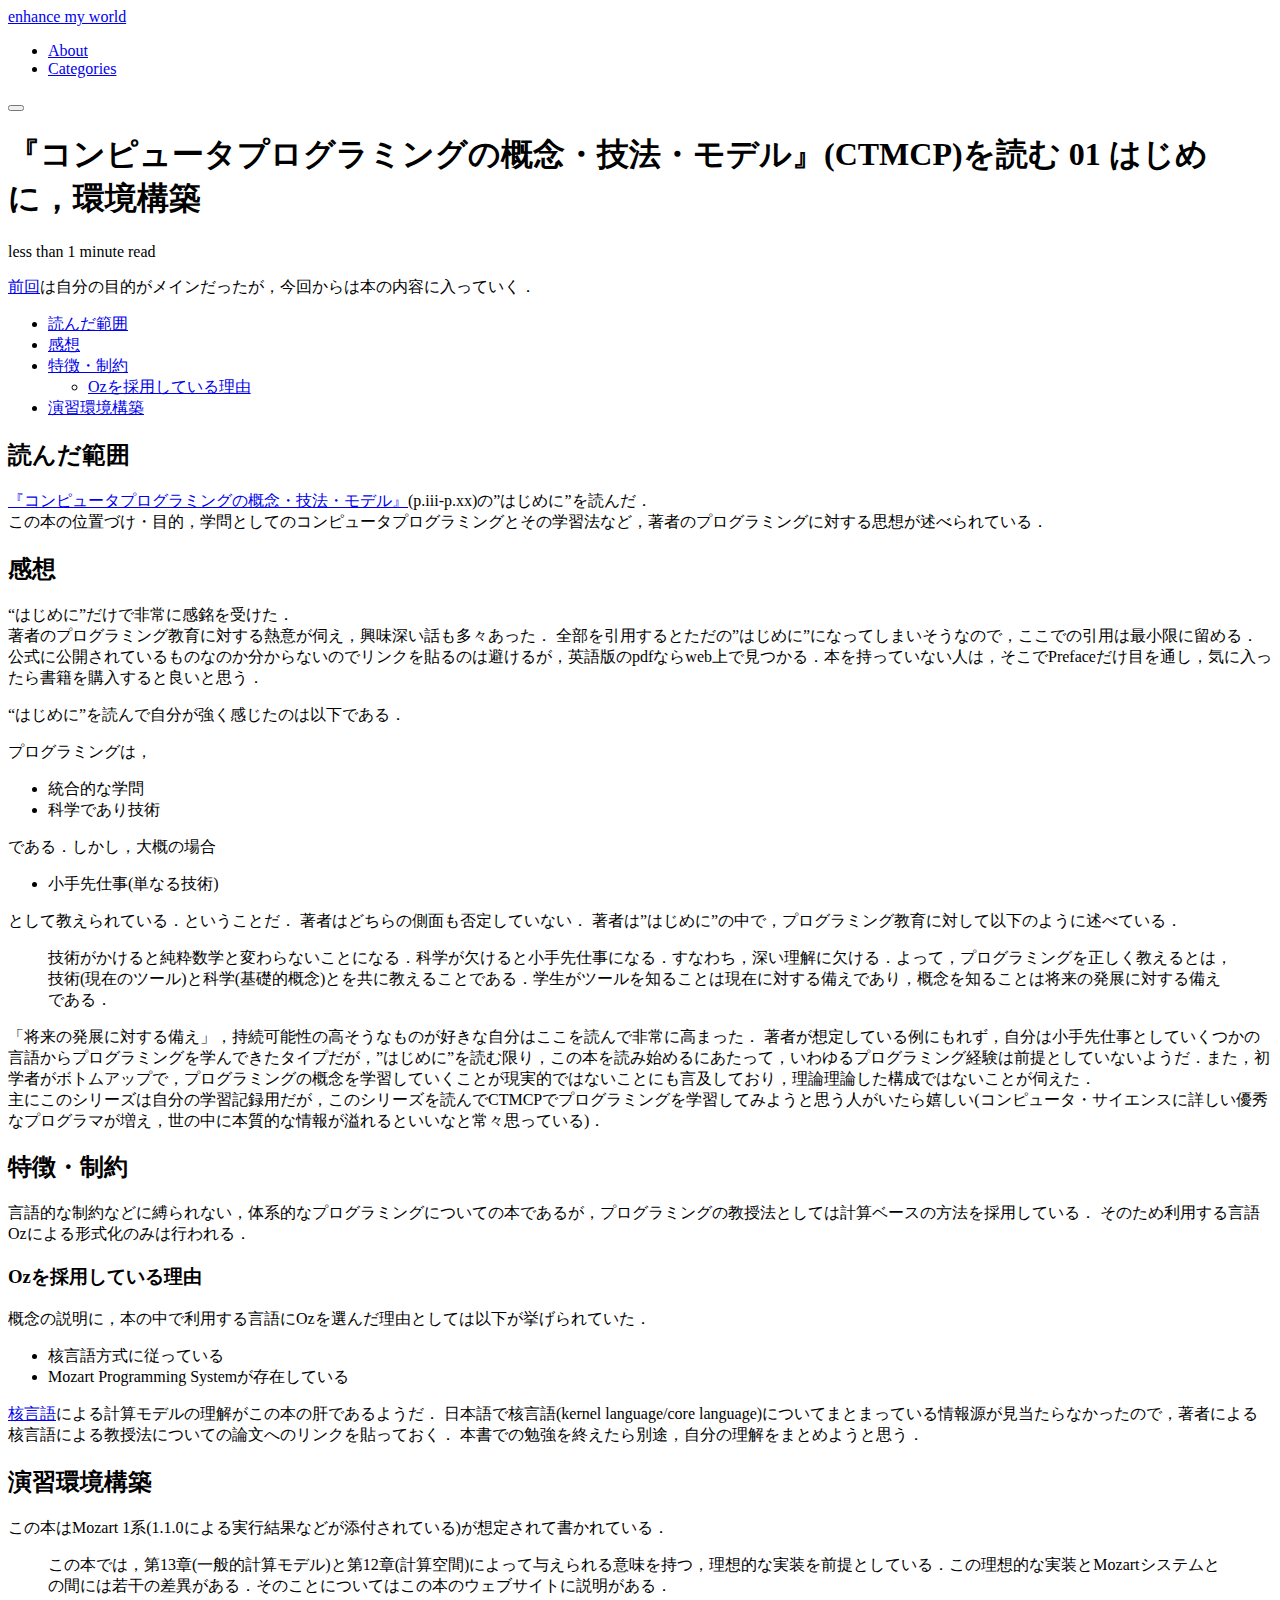
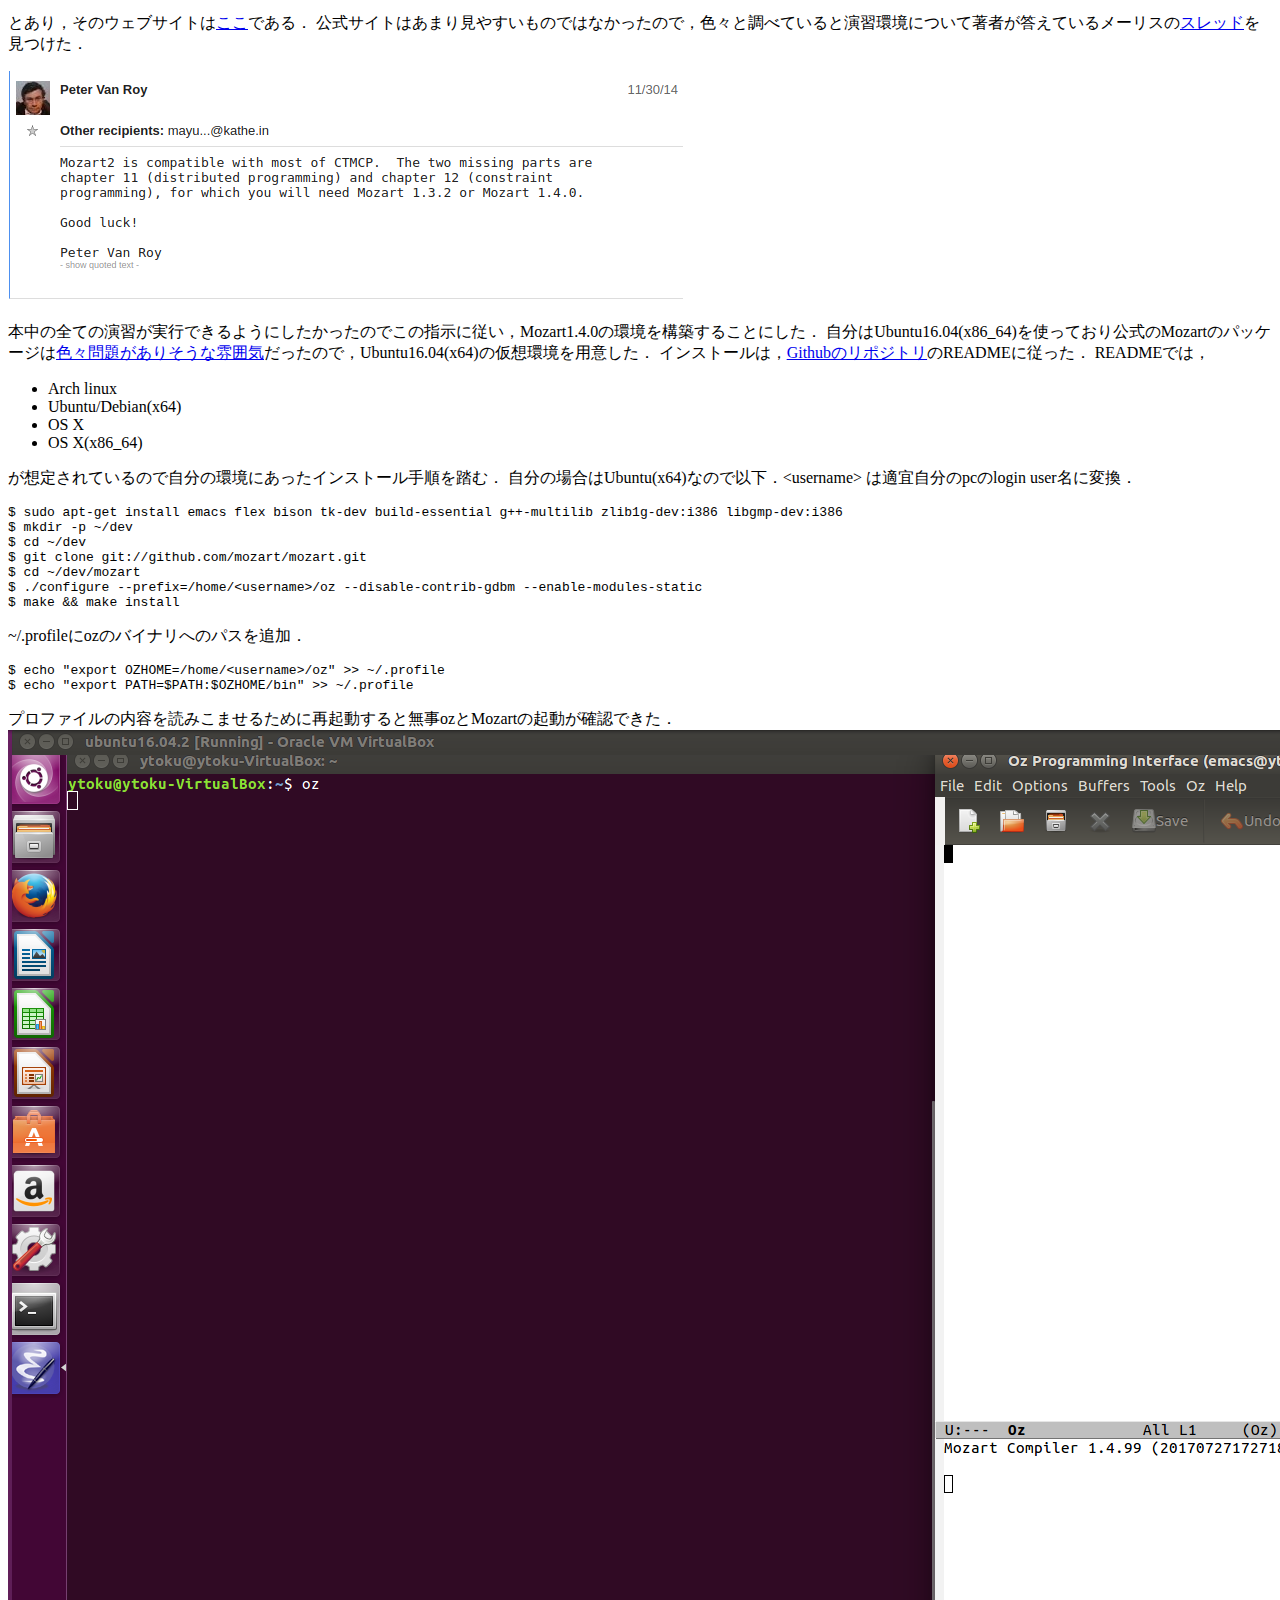
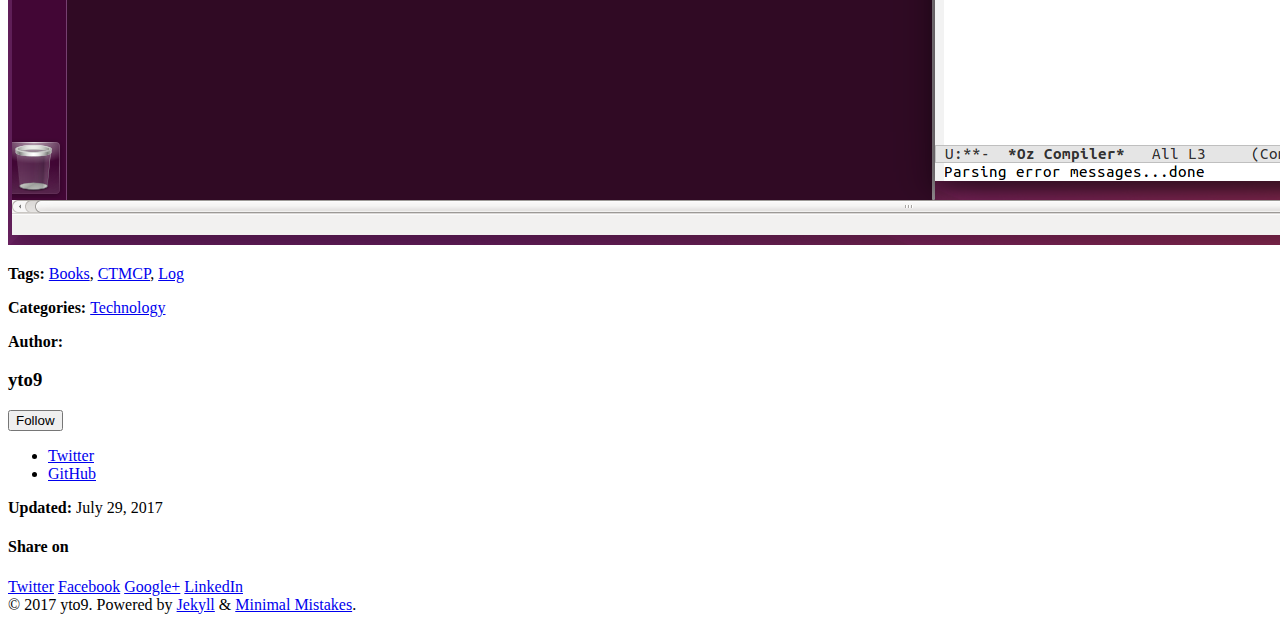
<file: technology/ctmcp-study-log-01/index.html>
<!doctype html>
<!--
  Minimal Mistakes Jekyll Theme 4.4.1 by Michael Rose
  Copyright 2017 Michael Rose - mademistakes.com | @mmistakes
  Free for personal and commercial use under the MIT license
  https://github.com/mmistakes/minimal-mistakes/blob/master/LICENSE.txt
-->
<html lang="en" class="no-js">
  <head>
    <meta charset="utf-8">

<!-- begin SEO -->









<title>『コンピュータプログラミングの概念・技法・モデル』(CTMCP)を読む 01 はじめに，環境構築 - enhance my world</title>




<meta name="description" content="前回は自分の目的がメインだったが，今回からは本の内容に入っていく．  読んだ範囲読んだ範囲『コンピュータプログラミングの概念・技法・モデル』(p.iii-p.xx)の”はじめに”を読んだ．この本の位置づけ・目的，学問としてのコンピュータプログラミングとその学習法など，著者のプログラミングに対する思想が述べられている．">




<meta name="author" content="yto9">

<meta property="og:locale" content="en">
<meta property="og:site_name" content="enhance my world">
<meta property="og:title" content="『コンピュータプログラミングの概念・技法・モデル』(CTMCP)を読む 01 はじめに，環境構築">


  <link rel="canonical" href="http://ytoku.net/technology/ctmcp-study-log-01/">
  <meta property="og:url" content="http://ytoku.net/technology/ctmcp-study-log-01/">



  <meta property="og:description" content="前回は自分の目的がメインだったが，今回からは本の内容に入っていく．  読んだ範囲読んだ範囲『コンピュータプログラミングの概念・技法・モデル』(p.iii-p.xx)の”はじめに”を読んだ．この本の位置づけ・目的，学問としてのコンピュータプログラミングとその学習法など，著者のプログラミングに対する思想が述べられている．">



  <meta name="twitter:site" content="@yTo_9">
  <meta name="twitter:title" content="『コンピュータプログラミングの概念・技法・モデル』(CTMCP)を読む 01 はじめに，環境構築">
  <meta name="twitter:description" content="前回は自分の目的がメインだったが，今回からは本の内容に入っていく．  読んだ範囲読んだ範囲『コンピュータプログラミングの概念・技法・モデル』(p.iii-p.xx)の”はじめに”を読んだ．この本の位置づけ・目的，学問としてのコンピュータプログラミングとその学習法など，著者のプログラミングに対する思想が述べられている．">
  <meta name="twitter:url" content="http://ytoku.net/technology/ctmcp-study-log-01/">

  
    <meta name="twitter:card" content="summary">
    
  

  
    <meta name="twitter:creator" content="@yto9">
  



  

  





  <meta property="og:type" content="article">
  <meta property="article:published_time" content="2017-07-29T00:00:00+00:00">








  <script type="application/ld+json">
    {
      "@context" : "http://schema.org",
      "@type" : "Person",
      "name" : "yto9",
      "url" : "http://ytoku.net",
      "sameAs" : null
    }
  </script>






<!-- end SEO -->


<link href="http://ytoku.net/feed.xml" type="application/atom+xml" rel="alternate" title="enhance my world Feed">

<!-- http://t.co/dKP3o1e -->
<meta name="HandheldFriendly" content="True">
<meta name="MobileOptimized" content="320">
<meta name="viewport" content="width=device-width, initial-scale=1.0">

<script>
  document.documentElement.className = document.documentElement.className.replace(/\bno-js\b/g, '') + ' js ';
</script>

<!-- For all browsers -->
<link rel="stylesheet" href="http://ytoku.net/assets/css/main.css">

<!--[if lte IE 9]>
  <style>
    /* old IE unsupported flexbox fixes */
    .greedy-nav .site-title {
      padding-right: 3em;
    }
    .greedy-nav button {
      position: absolute;
      top: 0;
      right: 0;
      height: 100%;
    }
  </style>
<![endif]-->

<meta http-equiv="cleartype" content="on">
    <!-- start custom head snippets -->

<!-- insert favicons. use http://realfavicongenerator.net/ -->

<!-- end custom head snippets -->
  </head>

  <body class="layout--single">

    <!--[if lt IE 9]>
<div class="notice--danger align-center" style="margin: 0;">You are using an <strong>outdated</strong> browser. Please <a href="http://browsehappy.com/">upgrade your browser</a> to improve your experience.</div>
<![endif]-->
    <div class="masthead">
  <div class="masthead__inner-wrap">
    <div class="masthead__menu">
      <nav id="site-nav" class="greedy-nav">
        <a class="site-title" href="http://ytoku.net/">enhance my world</a>
        <ul class="visible-links">
          
            
            <li class="masthead__menu-item"><a href="http://ytoku.net/portfolio/about/">About</a></li>
          
            
            <li class="masthead__menu-item"><a href="http://ytoku.net/categories/">Categories</a></li>
          
        </ul> 
        <button><div class="navicon"></div></button>
        <ul class="hidden-links hidden"></ul>
      </nav>
    </div>
  </div>
</div>


    


<div id="main" role="main">

  <article class="page" itemscope itemtype="http://schema.org/CreativeWork">
    <meta itemprop="headline" content="『コンピュータプログラミングの概念・技法・モデル』(CTMCP)を読む 01 はじめに，環境構築">
    <meta itemprop="description" content="前回は自分の目的がメインだったが，今回からは本の内容に入っていく．  読んだ範囲読んだ範囲『コンピュータプログラミングの概念・技法・モデル』(p.iii-p.xx)の”はじめに”を読んだ．この本の位置づけ・目的，学問としてのコンピュータプログラミングとその学習法など，著者のプログラミングに対する思想が述べられている．">
    <meta itemprop="datePublished" content="July 29, 2017">
    

    <div class="page__inner-wrap">
      
        <header>
          <h1 class="page__title" itemprop="headline">『コンピュータプログラミングの概念・技法・モデル』(CTMCP)を読む 01 はじめに，環境構築
</h1>
          
            <p class="page__meta"><i class="fa fa-clock-o" aria-hidden="true"></i> 




  less than 1 minute read
</p>
          
        </header>
      

      <section class="page__content" itemprop="text">
        <p><a href="../ctmcp-study-log-00">前回</a>は自分の目的がメインだったが，今回からは本の内容に入っていく．</p>
<ul id="markdown-toc">
  <li><a href="#読んだ範囲" id="markdown-toc-読んだ範囲">読んだ範囲</a></li>
  <li><a href="#感想" id="markdown-toc-感想">感想</a></li>
  <li><a href="#特徴制約" id="markdown-toc-特徴制約">特徴・制約</a>    <ul>
      <li><a href="#ozを採用している理由" id="markdown-toc-ozを採用している理由">Ozを採用している理由</a></li>
    </ul>
  </li>
  <li><a href="#演習環境構築" id="markdown-toc-演習環境構築">演習環境構築</a></li>
</ul>
<h2 id="読んだ範囲">読んだ範囲</h2>
<p><a href="https://www.amazon.co.jp/%E3%82%B3%E3%83%B3%E3%83%94%E3%83%A5%E3%83%BC%E3%82%BF%E3%83%97%E3%83%AD%E3%82%B0%E3%83%A9%E3%83%9F%E3%83%B3%E3%82%B0%E3%81%AE%E6%A6%82%E5%BF%B5%E3%83%BB%E6%8A%80%E6%B3%95%E3%83%BB%E3%83%A2%E3%83%87%E3%83%AB-Architects-Archive%E3%82%AF%E3%83%A9%E3%82%B7%E3%83%83%E3%82%AF%E3%83%A2%E3%83%80%E3%83%B3%E3%83%BB%E3%82%B3%E3%83%B3%E3%83%94%E3%83%A5%E3%83%BC%E3%83%86%E3%82%A3%E3%83%B3%E3%82%B0-%E3%82%BB%E3%82%A4%E3%83%95%E3%83%BB%E3%83%8F%E3%83%AA%E3%83%87%E3%82%A3/dp/4798113468">『コンピュータプログラミングの概念・技法・モデル』</a>(p.iii-p.xx)の”はじめに”を読んだ．<br />
この本の位置づけ・目的，学問としてのコンピュータプログラミングとその学習法など，著者のプログラミングに対する思想が述べられている．</p>

<h2 id="感想">感想</h2>
<p>“はじめに”だけで非常に感銘を受けた．<br />
著者のプログラミング教育に対する熱意が伺え，興味深い話も多々あった．
全部を引用するとただの”はじめに”になってしまいそうなので，ここでの引用は最小限に留める．
公式に公開されているものなのか分からないのでリンクを貼るのは避けるが，英語版のpdfならweb上で見つかる．本を持っていない人は，そこでPrefaceだけ目を通し，気に入ったら書籍を購入すると良いと思う．</p>

<p>“はじめに”を読んで自分が強く感じたのは以下である．</p>

<p>プログラミングは，</p>
<ul>
  <li>統合的な学問</li>
  <li>科学であり技術</li>
</ul>

<p>である．しかし，大概の場合</p>
<ul>
  <li>小手先仕事(単なる技術)</li>
</ul>

<p>として教えられている．ということだ．
著者はどちらの側面も否定していない．
著者は”はじめに”の中で，プログラミング教育に対して以下のように述べている．</p>
<blockquote>
  <p>技術がかけると純粋数学と変わらないことになる．科学が欠けると小手先仕事になる．すなわち，深い理解に欠ける．よって，プログラミングを正しく教えるとは，技術(現在のツール)と科学(基礎的概念)とを共に教えることである．学生がツールを知ることは現在に対する備えであり，概念を知ることは将来の発展に対する備えである．</p>
</blockquote>

<p>「将来の発展に対する備え」，持続可能性の高そうなものが好きな自分はここを読んで非常に高まった．
著者が想定している例にもれず，自分は小手先仕事としていくつかの言語からプログラミングを学んできたタイプだが，”はじめに”を読む限り，この本を読み始めるにあたって，いわゆるプログラミング経験は前提としていないようだ．また，初学者がボトムアップで，プログラミングの概念を学習していくことが現実的ではないことにも言及しており，理論理論した構成ではないことが伺えた．<br />
主にこのシリーズは自分の学習記録用だが，このシリーズを読んでCTMCPでプログラミングを学習してみようと思う人がいたら嬉しい(コンピュータ・サイエンスに詳しい優秀なプログラマが増え，世の中に本質的な情報が溢れるといいなと常々思っている)．</p>

<h2 id="特徴制約">特徴・制約</h2>
<p>言語的な制約などに縛られない，体系的なプログラミングについての本であるが，プログラミングの教授法としては計算ベースの方法を採用している．
そのため利用する言語Ozによる形式化のみは行われる．</p>

<h3 id="ozを採用している理由">Ozを採用している理由</h3>
<p>概念の説明に，本の中で利用する言語にOzを選んだ理由としては以下が挙げられていた．</p>
<ul>
  <li>核言語方式に従っている</li>
  <li>Mozart Programming Systemが存在している</li>
</ul>

<p><a href="https://www.info.ucl.ac.be/~pvr/fdpefinalweb.pdf">核言語</a>による計算モデルの理解がこの本の肝であるようだ．
日本語で核言語(kernel language/core language)についてまとまっている情報源が見当たらなかったので，著者による核言語による教授法についての論文へのリンクを貼っておく．
本書での勉強を終えたら別途，自分の理解をまとめようと思う．</p>

<h2 id="演習環境構築">演習環境構築</h2>
<p>この本はMozart 1系(1.1.0による実行結果などが添付されている)が想定されて書かれている．</p>
<blockquote>
  <p>この本では，第13章(一般的計算モデル)と第12章(計算空間)によって与えられる意味を持つ，理想的な実装を前提としている．この理想的な実装とMozartシステムとの間には若干の差異がある．そのことについてはこの本のウェブサイトに説明がある．</p>
</blockquote>

<p>とあり，そのウェブサイトは<a href="https://www.info.ucl.ac.be/~pvr/book.html">ここ</a>である．
公式サイトはあまり見やすいものではなかったので，色々と調べていると演習環境について著者が答えているメーリスの<a href="https://groups.google.com/forum/#!topic/mozart-users/AilSIdmcB_k">スレッド</a>を見つけた．</p>

<p><img src="/assets/img/peter.png" alt="" /></p>

<p>本中の全ての演習が実行できるようにしたかったのでこの指示に従い，Mozart1.4.0の環境を構築することにした．
自分はUbuntu16.04(x86_64)を使っており公式のMozartのパッケージは<a href="https://help.ubuntu.com/community/Mozart">色々問題がありそうな雰囲気</a>だったので，Ubuntu16.04(x64)の仮想環境を用意した．
インストールは，<a href="https://github.com/mozart/mozart">Githubのリポジトリ</a>のREADMEに従った．
READMEでは，</p>
<ul>
  <li>Arch linux</li>
  <li>Ubuntu/Debian(x64)</li>
  <li>OS X</li>
  <li>OS X(x86_64)</li>
</ul>

<p>が想定されているので自分の環境にあったインストール手順を踏む．
自分の場合はUbuntu(x64)なので以下．&lt;username&gt; は適宜自分のpcのlogin user名に変換．</p>
<div class="highlighter-rouge"><pre class="highlight"><code>$ sudo apt-get install emacs flex bison tk-dev build-essential g++-multilib zlib1g-dev:i386 libgmp-dev:i386
$ mkdir -p ~/dev
$ cd ~/dev
$ git clone git://github.com/mozart/mozart.git
$ cd ~/dev/mozart
$ ./configure --prefix=/home/&lt;username&gt;/oz --disable-contrib-gdbm --enable-modules-static
$ make &amp;&amp; make install
</code></pre>
</div>

<p>~/.profileにozのバイナリへのパスを追加．</p>

<div class="highlighter-rouge"><pre class="highlight"><code>$ echo "export OZHOME=/home/&lt;username&gt;/oz" &gt;&gt; ~/.profile
$ echo "export PATH=$PATH:$OZHOME/bin" &gt;&gt; ~/.profile
</code></pre>
</div>

<p>プロファイルの内容を読みこませるために再起動すると無事ozとMozartの起動が確認できた．
<img src="/assets/img/oz_env.png" alt="" /></p>


        
      </section>

      <footer class="page__meta">
        
        
  


  
  
  

  <p class="page__taxonomy">
    <strong><i class="fa fa-fw fa-tags" aria-hidden="true"></i> Tags: </strong>
    <span itemprop="keywords">
    
      
      
      <a href="http://ytoku.net/tags/#books" class="page__taxonomy-item" rel="tag">Books</a><span class="sep">, </span>
    
      
      
      <a href="http://ytoku.net/tags/#ctmcp" class="page__taxonomy-item" rel="tag">CTMCP</a><span class="sep">, </span>
    
      
      
      <a href="http://ytoku.net/tags/#log" class="page__taxonomy-item" rel="tag">Log</a>
    
    </span>
  </p>




  


  
  
  

  <p class="page__taxonomy">
    <strong><i class="fa fa-fw fa-folder-open" aria-hidden="true"></i> Categories: </strong>
    <span itemprop="keywords">
    
      
      
      <a href="http://ytoku.net/categories/#technology" class="page__taxonomy-item" rel="tag">Technology</a>
    
    </span>
  </p>


        
        <p class="page__author"><strong><i class="fa fa-fw fa-address-card" aria-hidden="true"></i> Author: </strong>
        

<div itemscope itemtype="http://schema.org/Person">

  

  <div class="author__content">
    <h3 class="author__name" itemprop="name">yto9</h3>
    
<!--      <p class="author__bio" itemprop="description">
        違和感と向き合っています。
</p> -->
    
  </div>

  <div class="author__urls-wrapper">
    <button class="btn btn--inverse">Follow</button>
    <ul class="author__urls social-icons">
      

      

      

      

      
        <li>
          <a href="https://twitter.com/yTo_9" itemprop="sameAs">
            <i class="fa fa-fw fa-twitter-square" aria-hidden="true"></i> Twitter
          </a>
        </li>
      

      

      

      

      

      

      

      

      
        <li>
          <a href="https://github.com/yto9" itemprop="sameAs">
            <i class="fa fa-fw fa-github" aria-hidden="true"></i> GitHub
          </a>
        </li>
      

      

      

      

      

      

      

      

      

      

      

      

      

      <!--
  <li>
    <a href="http://link-to-whatever-social-network.com/user/" itemprop="sameAs">
      <i class="fa fa-fw" aria-hidden="true"></i> Custom Social Profile Link
    </a>
  </li>
-->
    </ul>
  </div>
</div>

        </p>
        
          <p class="page__date"><strong><i class="fa fa-fw fa-calendar" aria-hidden="true"></i> Updated:</strong> <time datetime="2017-07-29T00:00:00+00:00">July 29, 2017</time></p>
        
      </footer>

      <section class="page__share">
  
    <h4 class="page__share-title">Share on</h4>
  

  <a href="https://twitter.com/intent/tweet?via=yTo_9&text=『コンピュータプログラミングの概念・技法・モデル』(CTMCP)を読む 01 はじめに，環境構築 http://ytoku.net/technology/ctmcp-study-log-01/" class="btn btn--twitter" title="Share on Twitter"><i class="fa fa-fw fa-twitter" aria-hidden="true"></i><span> Twitter</span></a>

  <a href="https://www.facebook.com/sharer/sharer.php?u=http://ytoku.net/technology/ctmcp-study-log-01/" class="btn btn--facebook" title="Share on Facebook"><i class="fa fa-fw fa-facebook" aria-hidden="true"></i><span> Facebook</span></a>

  <a href="https://plus.google.com/share?url=http://ytoku.net/technology/ctmcp-study-log-01/" class="btn btn--google-plus" title="Share on Google Plus"><i class="fa fa-fw fa-google-plus" aria-hidden="true"></i><span> Google+</span></a>

  <a href="https://www.linkedin.com/shareArticle?mini=true&url=http://ytoku.net/technology/ctmcp-study-log-01/" class="btn btn--linkedin" title="Share on LinkedIn"><i class="fa fa-fw fa-linkedin" aria-hidden="true"></i><span> LinkedIn</span></a>
</section>


    </div>

    
  </article>

  
  
</div>


    <div class="page__footer">
      <footer>
        <!-- start custom footer snippets -->

<!-- end custom footer snippets -->
        <!-- <div class="page__footer-follow">
  <ul class="social-icons">
    
      <li><strong>Follow:</strong></li>
    
    
      <li><a href="https://twitter.com/yTo_9"><i class="fa fa-fw fa-twitter-square" aria-hidden="true"></i> Twitter</a></li>
    
    
    
      <li><a href="http://github.com/yto9"><i class="fa fa-fw fa-github" aria-hidden="true"></i> GitHub</a></li>
    
    
    <li><a href="http://ytoku.net/feed.xml"><i class="fa fa-fw fa-rss-square" aria-hidden="true"></i> Feed</a></li>
  </ul>
</div>
-->
<div class="page__footer-copyright">&copy; 2017 yto9. Powered by <a href="http://jekyllrb.com" rel="nofollow">Jekyll</a> &amp; <a href="https://mademistakes.com/work/minimal-mistakes-jekyll-theme/" rel="nofollow">Minimal Mistakes</a>.</div>

      </footer>
    </div>

    <script src="http://ytoku.net/assets/js/main.min.js"></script>




  <script>
  (function(i,s,o,g,r,a,m){i['GoogleAnalyticsObject']=r;i[r]=i[r]||function(){
  (i[r].q=i[r].q||[]).push(arguments)},i[r].l=1*new Date();a=s.createElement(o),
  m=s.getElementsByTagName(o)[0];a.async=1;a.src=g;m.parentNode.insertBefore(a,m)
  })(window,document,'script','https://www.google-analytics.com/analytics.js','ga');

  ga('create', 'UA-102696265-1', 'auto');
  ga('send', 'pageview');
</script>







  </body>
</html>
</file>
